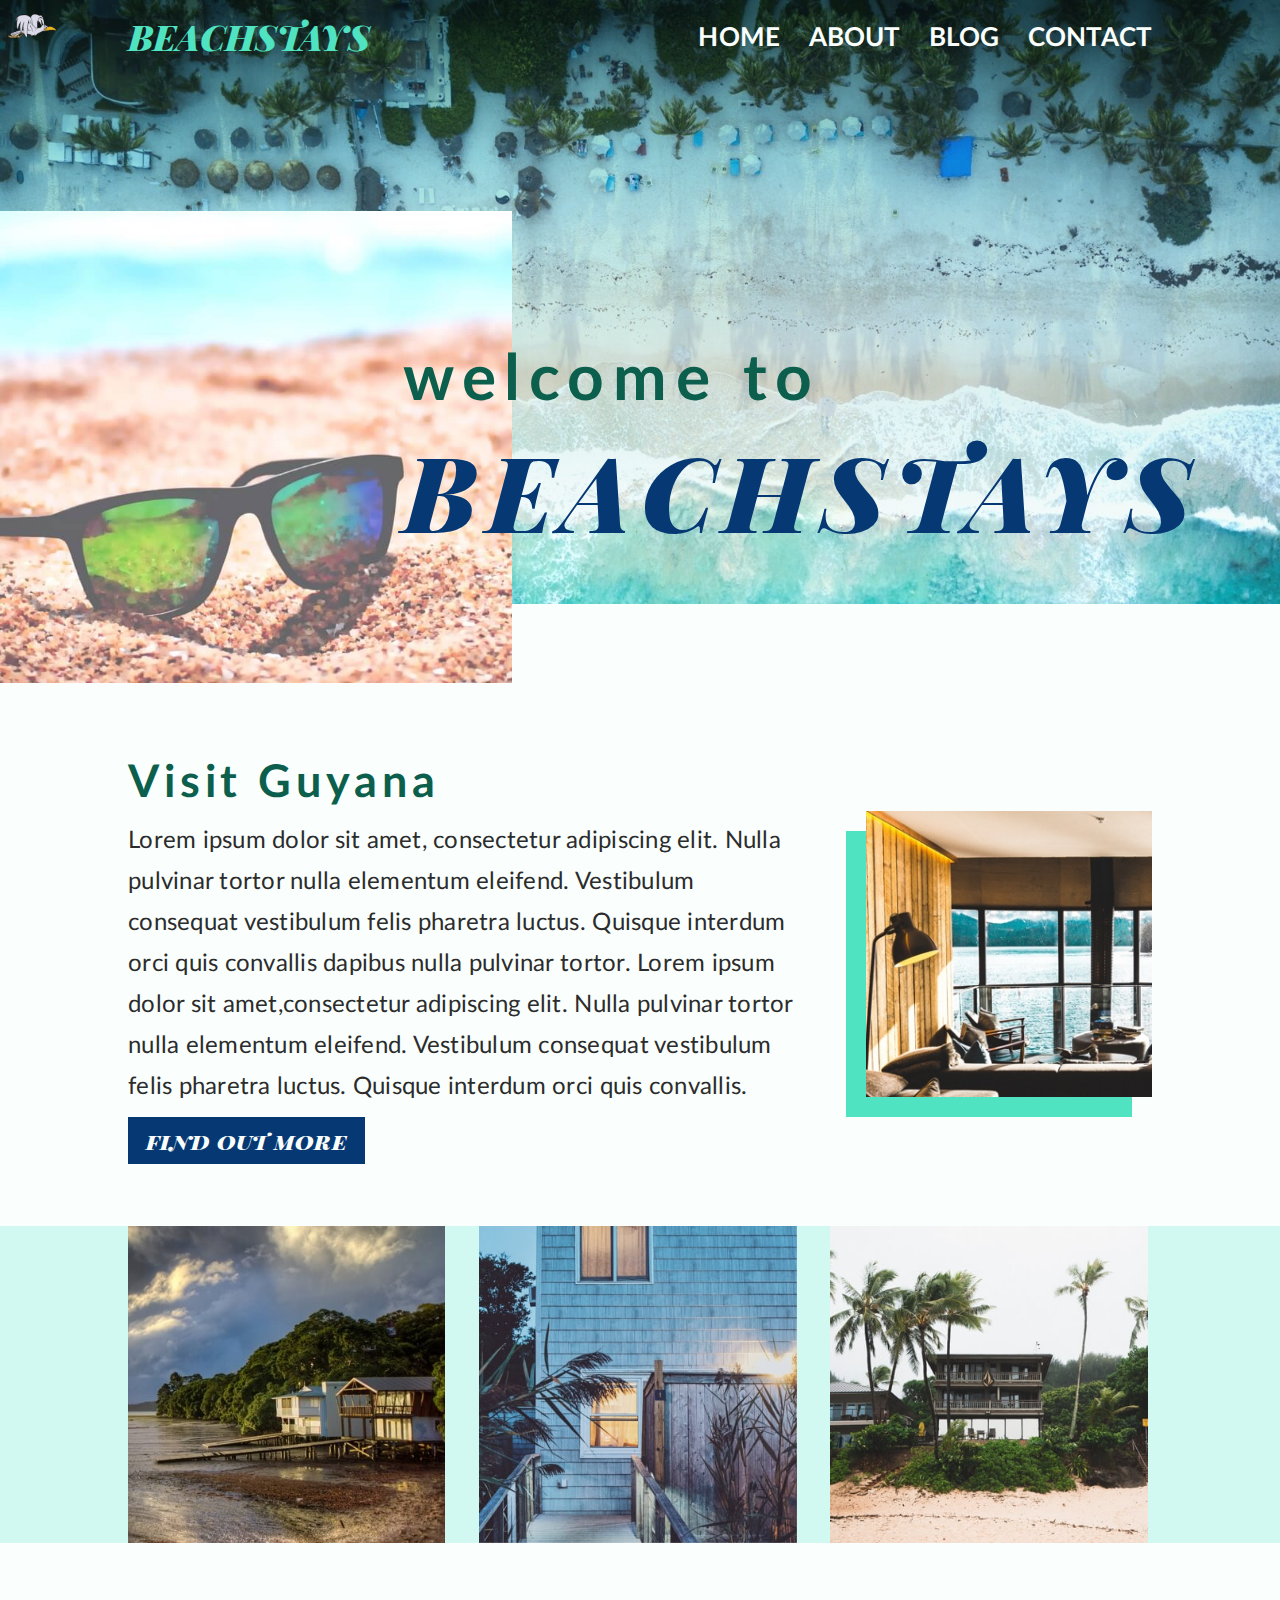
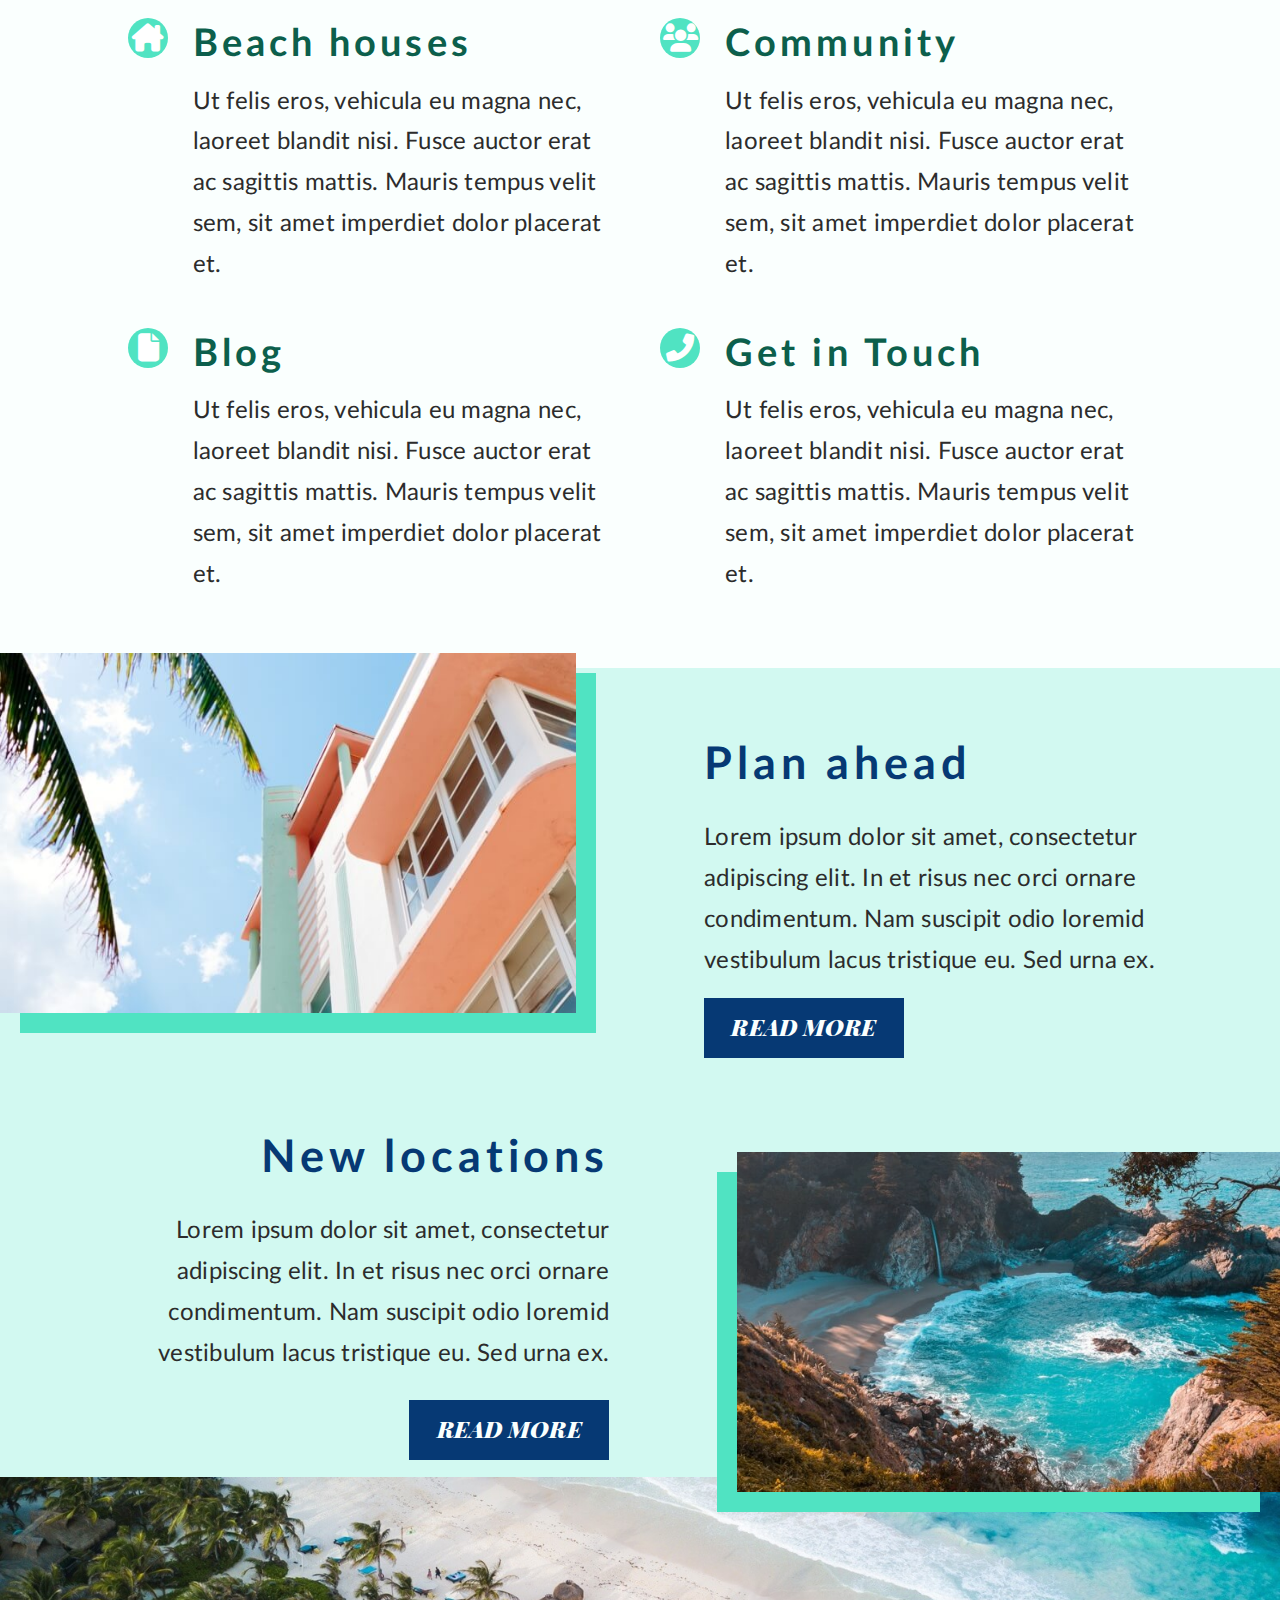
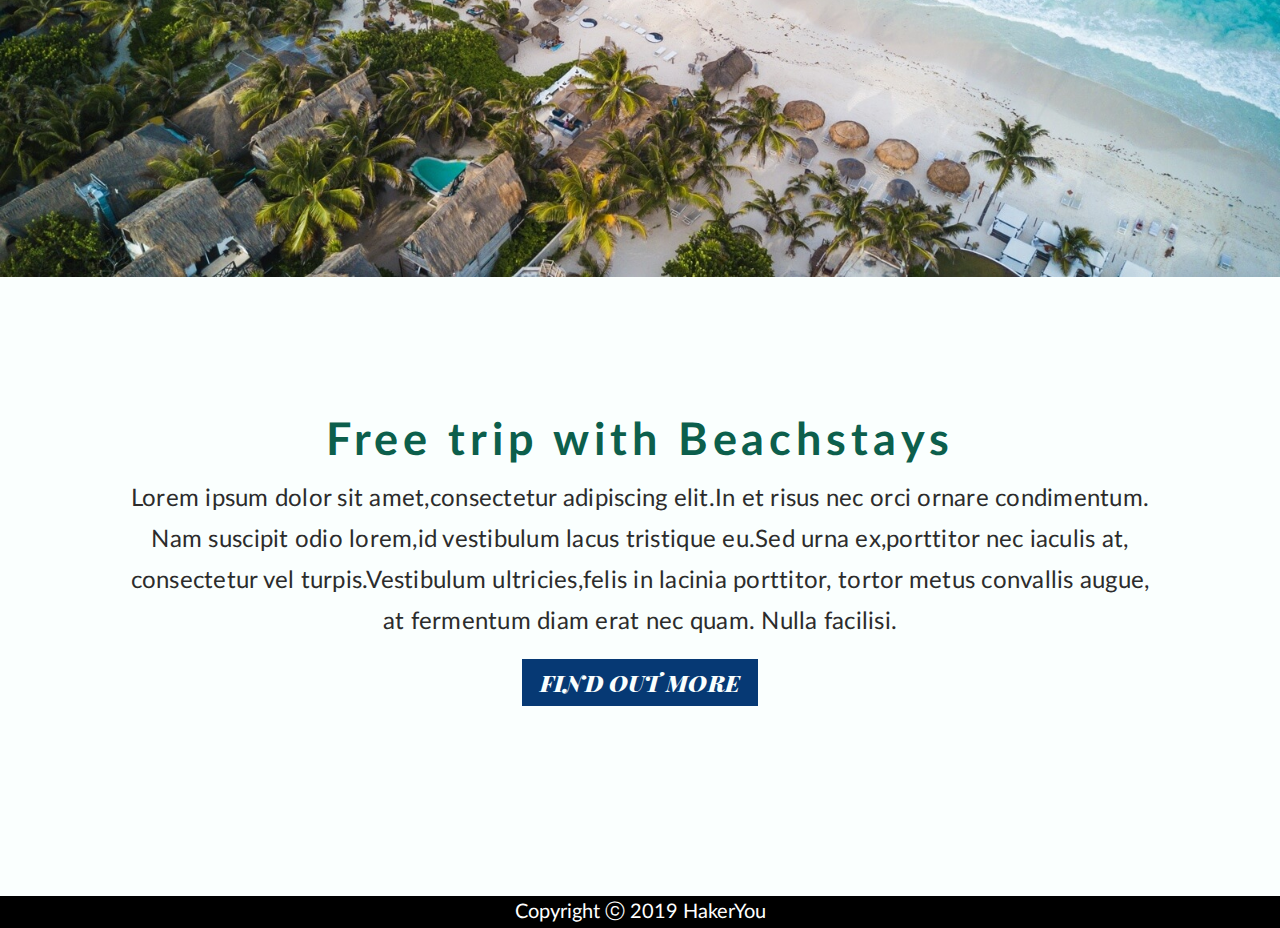
<file: index.html>
<!DOCTYPE html>
<html lang="en">

<head>
    <meta charset="UTF-8">
    <meta http-equiv="X-UA-Compatible" content="IE=edge">
    <meta name="viewport" content="width=device-width, initial-scale=1.0">
    <title>Beach Stays Homepage</title>
    <link rel="stylesheet" href="./styles/styles.css">
    <link rel="stylesheet" href="./fontawesome/css/all.css">
</head>

<body>
    <img src="./beach-final-images/Hi.gif" alt="a seagull" class="mouse-decoration">
    <header class="home-header">
        <div class="wrapper">
            <div class="nav">
                <h1><a href="#">BEACHSTAYS<span class="sr-only">Home Page</span></a></h1>
                <nav class="nav-bar">
                    <ul>
                        <li><a href="./index.html">HOME</a></li>
                        <li><a href="#about">ABOUT</a></li>
                        <li> <a href="./blog.html">BLOG</a></li>
                        <li><a href="./contact.html">CONTACT</a>
                        </li>
                    </ul>
                </nav> <!-- .navbar end -->
            </div> <!-- .nav end -->
        </div>

        <div class="header-img">
            <img src="./beach-final-images/header-box.jpg" alt="a pair of sunglasses on the beach">
        </div>
        <div class="header-content">
            <h2 class="welcome">welcome to</h2>
            <a href="#">
                <h2>BEACHSTAYS</h2>
            </a>
        </div>

    </header>
    <!-------header end -------->

    <!--------small-devices-header start------------------------------>
    <div class="small-devices-header">

        <input type="checkbox" id="toggler">
        <label for="toggler">
            <div class="hamburger-container">
                <span></span>
                <span></span>
            </div>
        </label>

        <div class="nav-items">
            <ul>
                <li>
                    <a href="index.html">HOME</a>
                </li>
                <li>
                    <a href="#about">ABOUT</a>
                </li>
                <li><a href="./blog.html">BLOG</a>
                </li>
                <li><a href="./contact.html">CONTACT</a>
                </li>
            </ul>
            </nav>
        </div>
    </div>
    <!--------small-devices-header end--------------------------------->

    <!--------small-devices-title start------------------------------>
    <div class="small-devices-title">

        <div class="wrapper">
            <div class="logo">
                <h1><a href="#">BEACHSTAYS<span class="sr-only">Home Page</span></a></h1>
            </div>
        </div>

        <div class="small-devices-header-content">
            <h2 class="welcome">welcome to</h2>
            <a href="#">
                <h2>BEACHSTAYS</h2>
            </a>
        </div>

    </div>
    <!--------small-devices-title end------------------------------>


    <main>
        <section class="about-beachstay wrapper" id="about">
            <div class="about-beachstay-content">
                <h3>Visit Guyana</h3>
                <p>Lorem ipsum dolor sit amet, consectetur adipiscing elit. Nulla pulvinar tortor nulla elementum
                    eleifend. Vestibulum consequat vestibulum felis pharetra luctus. Quisque interdum orci quis
                    convallis dapibus nulla pulvinar tortor. Lorem ipsum dolor sit amet,consectetur adipiscing
                    elit. Nulla pulvinar tortor nulla elementum eleifend. Vestibulum consequat vestibulum felis
                    pharetra luctus. Quisque interdum orci quis convallis. </p>
                <div class="button-container">
                    <a href="./blog.html" class="button">find out more</a>
                </div>
            </div>
            <div class="about-beachstay-img">
                <img src="./beach-final-images/small-box.jpg" alt="An oceanview room">
            </div>
        </section><!-- .about-beachstay end -->



        <!-- .small-devices-about-beachstay start -->
        <section class="small-devices-about-beachstay wrapper" id="about">
            <div class="small-devices-about-beachstay-img">
                <img src="./beach-final-images/small-box.jpg" alt="An oceanview room">
            </div>
            <div class="small-devices-about-beachstay-content">
                <h3>Visit Guyana</h3>
                <p>Lorem ipsum dolor sit amet, consectetur adipiscing elit. Nulla pulvinar tortor nulla elementum
                    eleifend. Vestibulum consequat vestibulum felis pharetra luctus. Quisque interdum orci quis
                    convallis dapibus nulla pulvinar tortor. Lorem ipsum dolor sit amet,consectetur adipiscing
                    elit. Nulla pulvinar tortor nulla elementum eleifend. Vestibulum consequat vestibulum felis
                    pharetra luctus. Quisque interdum orci quis convallis. </p>
                <div class="button-container">
                    <a href="./blog.html" class="button">find out more</a>
                </div>
            </div>

        </section>
        <!-- .small-devices-about-beachstay end -->



        <section class="gallery-container">
            <section class="gallery wrapper" id="#gallery">
                <img src="./beach-final-images/gallery-image1.jpg" alt="house by the sea">
                <img src="./beach-final-images/gallery-image2.jpg" alt="vacation homes">
                <img src="./beach-final-images/gallery-image3.jpg" alt="house by the beach with trees">
            </section>
        </section><!-- .gallery end -->

        <section class="bottom-nav">
            <div class="wrapper">
                <div class="bottom-nav-content">
                    <div class="beach-houses-bottom-nav-section">
                        <div class="bottomnav-container">
                            <a href="#gallery" class="icon-container">
                                <i class="fa-solid fa-house-chimney bottom-icons"></i>
                            </a>
                        </div>
                        <div class="bottomnav-text">
                            <a href="#gallery">
                                <h4>Beach houses</h4>
                            </a>
                            <p>Ut felis eros, vehicula eu magna nec, laoreet blandit nisi. Fusce auctor erat ac sagittis
                                mattis. Mauris tempus velit sem, sit amet imperdiet dolor placerat et.</p>
                        </div>
                    </div> <!-- .beach-houses end -->

                    <div class="community-bottom-nav-section">
                        <div class="bottomnav-container">
                            <a href="#" class="icon-container">
                                <i class="fa-solid fa-users bottom-icons"></i>
                            </a>
                        </div>
                        <div class="bottomnav-text">
                            <a href="#">
                                <h4>Community</h4>
                            </a>
                            <p>Ut felis eros, vehicula eu magna nec, laoreet blandit nisi. Fusce auctor erat ac
                                sagittis mattis. Mauris tempus velit
                                sem, sit amet imperdiet dolor placerat et.</p>
                        </div>
                    </div><!-- .community end -->

                    <div class="blog-bottom-nav-section">
                        <div class="bottomnav-container">
                            <a href="./blog.html" class="icon-container">
                                <i class="fa-solid fa-file bottom-icons"></i>
                            </a>
                        </div>
                        <div class="bottomnav-text">
                            <a href="./blog.html">
                                <h4>Blog</h4>
                            </a>
                            <p>Ut felis eros, vehicula eu magna nec, laoreet blandit nisi. Fusce auctor erat ac
                                sagittis mattis. Mauris tempus velit
                                sem, sit amet imperdiet dolor placerat et.</p>
                        </div>
                    </div><!-- .blog end -->

                    <div class="get-in-touch-bottom-nav-section">
                        <div class="bottomnav-container">
                            <a href="./contact.html" class="icon-container">
                                <i class="fa-solid fa-phone-flip bottom-icons"></i>
                            </a>
                        </div>
                        <div class="bottomnav-text">
                            <a href="./contact.html">
                                <h4>Get in Touch</h4>
                            </a>
                            <p>Ut felis eros, vehicula eu magna nec, laoreet blandit nisi. Fusce auctor erat ac
                                sagittis mattis. Mauris tempus velit
                                sem, sit amet imperdiet dolor placerat et.</p>
                        </div>
                    </div><!-- .blog end -->
                </div> <!-- .bottom-nav-conten end -->
            </div>
        </section><!-- .bottom-nav end -->

        <section class="plan">
            <div class="plan-ahead-container">
                <div class="plan-img-left">
                    <img src="./beach-final-images/left-image.jpg" alt="vacation homes under blue sky">
                </div><!-- .plan-img-left end -->
                <div class="plan-ahead">
                    <div class="plan-ahead-content">
                        <h3>Plan ahead</h3>
                        <p>Lorem ipsum dolor sit amet, consectetur adipiscing elit. In et risus nec orci ornare
                            condimentum.
                            Nam suscipit odio loremid vestibulum lacus tristique eu. Sed urna ex.
                        </p>
                    </div>
                    <a href="#" class="button">READ MORE</a>
                </div>
            </div> <!-- .plan-ahead-container end -->

            <!-- .small-devices-new-locations start -->
            <div class="mobile-new-locations-container">
                <div class="small-devices-img-right">
                    <img src="./beach-final-images/right-image.jpg" alt="sea waves rolling among reefs">
                </div> <!-- img-right end -->

                <div class="wrapper">
                    <div class="small-devices-new-locations">
                        <div class="small-devices-new-locations-content">
                            <h3>New locations</h3>
                            <p>Lorem ipsum dolor sit amet, consectetur adipiscing elit. In et risus nec orci ornare
                                condimentum.
                                Nam suscipit odio loremid vestibulum lacus tristique eu. Sed urna ex.
                            </p>
                        </div>
                        <a href="#" class="button">READ MORE</a>
                    </div>
                </div>
            </div>
            </div>


            <!-- .small-devices-new-locations end -->




            <div class="new-locations-container">
                <div class="new-locations">
                    <div class="new-locations-content">
                        <h3>New locations</h3>
                        <p>Lorem ipsum dolor sit amet, consectetur adipiscing elit. In et risus nec orci ornare
                            condimentum.
                            Nam suscipit odio loremid vestibulum lacus tristique eu. Sed urna ex.
                        </p>
                    </div>
                    <a href="#" class="button">READ MORE</a>
                </div>
                <div class="img-right">
                    <img src="./beach-final-images/right-image.jpg" alt="vacation homes under blue sky">
                </div><!-- .plan-img-left end -->
            </div><!-- .new-locations end -->


        </section><!-- .plan end -->
    </main>
    <!-------main end -------->

    <footer>
        <div class="footer-img">
            <img src="./beach-final-images/banner-image.jpg" alt="cotages on the beach by the sea">
        </div>
        <div class="footer-content">

            <h3>Free trip with Beachstays</h3>
            <p>Lorem ipsum dolor sit amet,consectetur adipiscing elit.In et risus nec orci ornare condimentum. Nam
                suscipit odio lorem,id vestibulum lacus tristique eu.Sed urna ex,porttitor nec iaculis at,
                consectetur vel turpis.Vestibulum ultricies,felis in lacinia porttitor, tortor metus convallis
                augue,
                at fermentum diam erat nec quam. Nulla facilisi.
            </p>
            <a href="#" class="button">FIND OUT MORE</a>
        </div>

        <button class="scroll-to-top">
            ↑
        </button>

        <div class="footer-ending">
            Copyright ⓒ 2019 HakerYou
        </div>
    </footer>






    <script src="./scripts/home-page.js"></script>
</body>

</html>
</file>
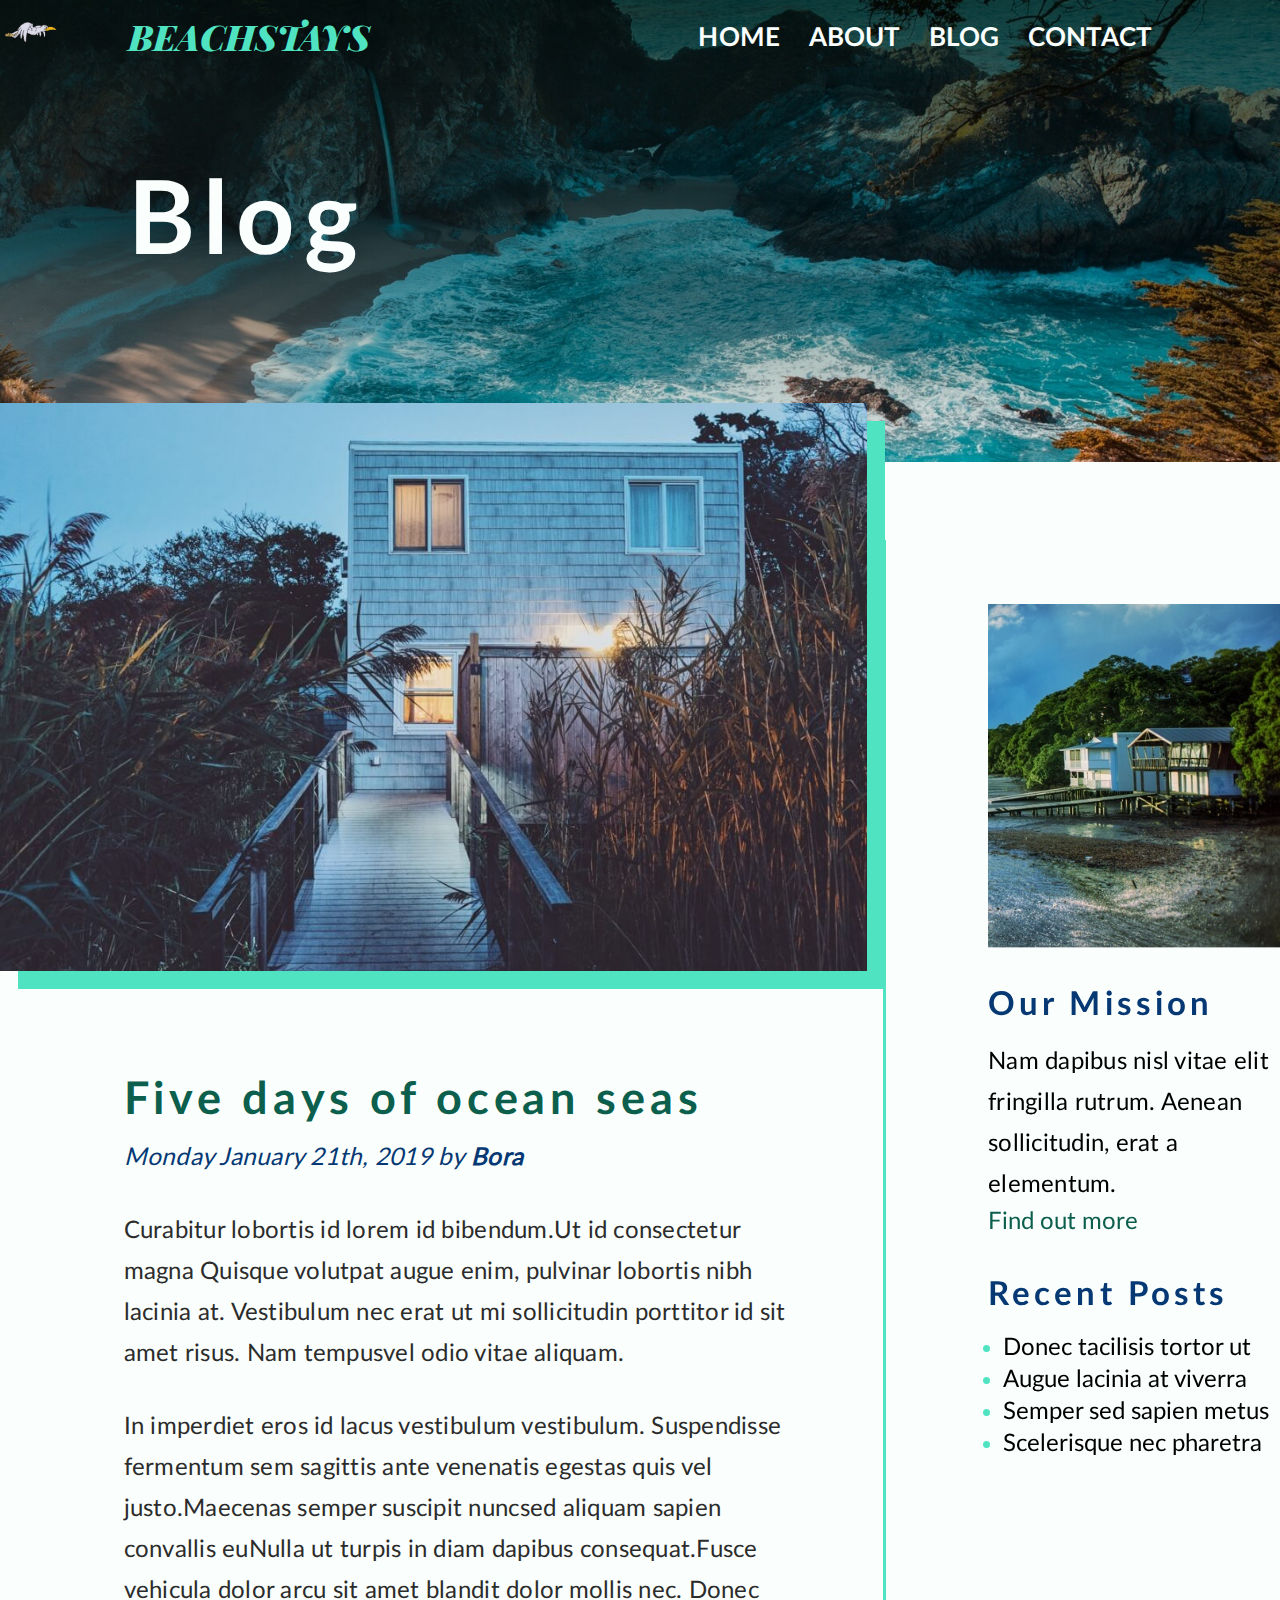
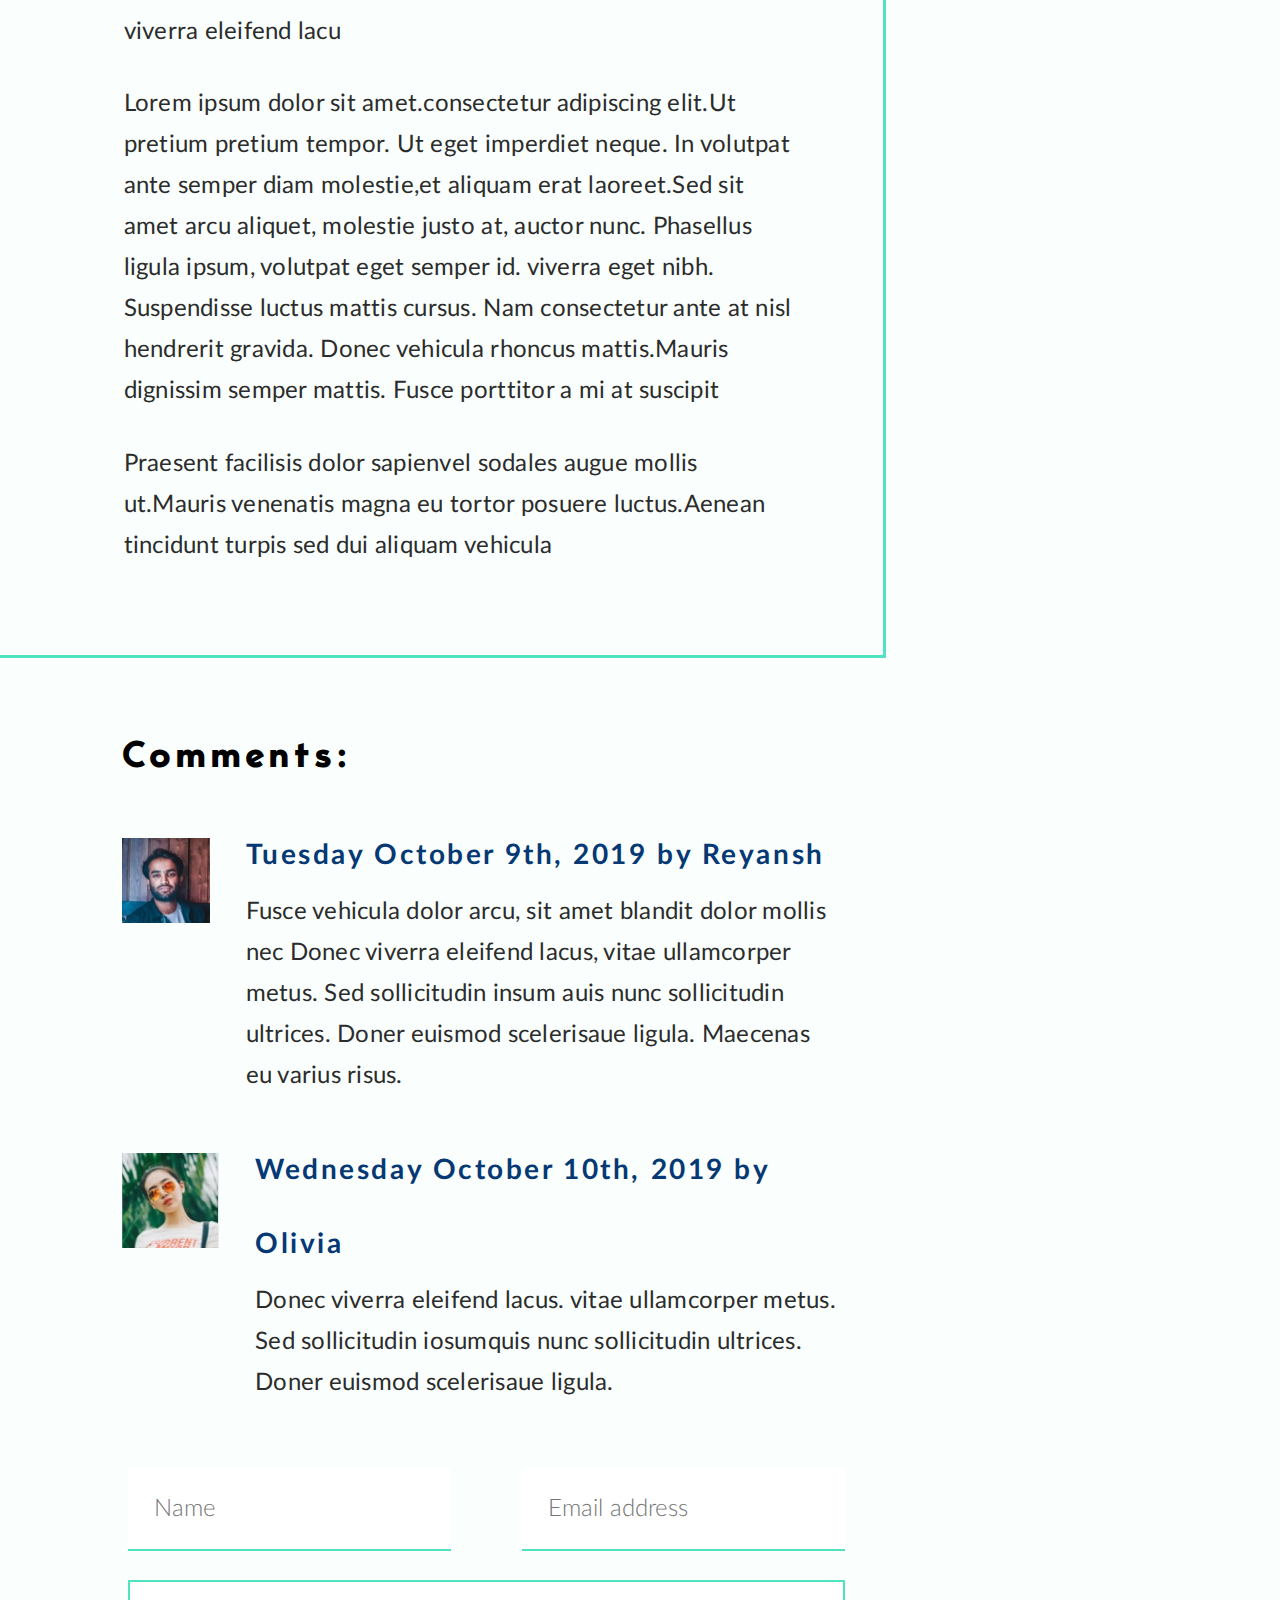
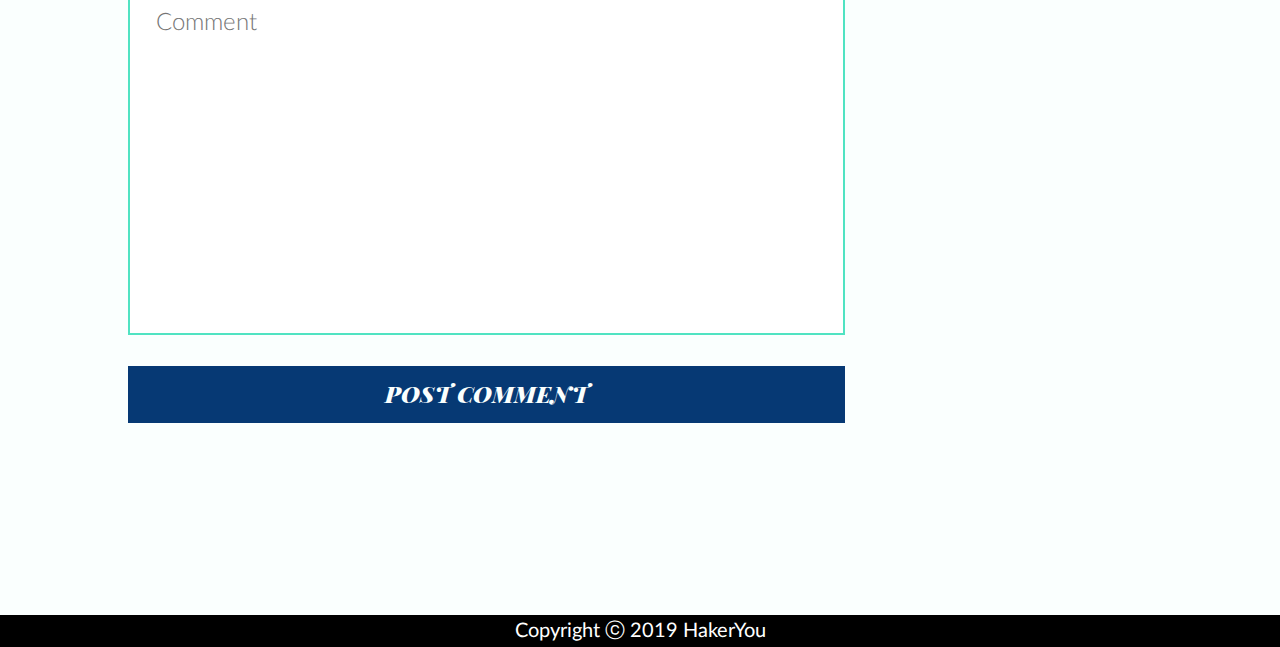
<file: blog.html>
<!DOCTYPE html>
<html lang="en">

<head>
    <meta charset="UTF-8">
    <meta http-equiv="X-UA-Compatible" content="IE=edge">
    <meta name="viewport" content="width=device-width, initial-scale=1.0">
    <title>Blog Page</title>
    <link rel="stylesheet" href="./styles/styles.css">
    <link rel="stylesheet" href="./fontawesome/css/all.css">
</head>

<body>
    <img src="./beach-final-images/Hi.gif" alt="a seagull" class="mouse-decoration">
    <header class="blog-header">
        <div class="wrapper">
            <div class="nav-container">
                <h1><a href="./index.html">BEACHSTAYS<span class="sr-only">Blog Page</span></a></h1>
                <nav class="nav-bar">
                    <ul>
                        <li><a href="./index.html">HOME</a></li>
                        <li><a href="./index.html">ABOUT</a></li>
                        <li> <a href="#">BLOG</a></li>
                        <li><a href="./contact.html">CONTACT</a>
                        </li>
                    </ul>
                </nav> <!-- .nav-bar end -->
            </div>
        </div>
        <div class="title">
            <a href="#">
                <h2>Blog</h2>
            </a>
        </div>

    </header>
    <!-------header end -------->

    <!--------small-devices-header start------------------------------>
    <div class="blog-small-devices-header">

        <input type="checkbox" id="toggler">
        <label for="toggler">
            <div class="hamburger-container">
                <span></span>
                <span></span>
            </div>
        </label>

        <div class="nav-items">
            <ul>
                <li>
                    <a href="./index.html">HOME</a>
                </li>
                <li>
                    <a href="./index.html">ABOUT</a>
                </li>
                <li><a href="#">BLOG</a>
                </li>
                <li><a href="./contact.html">CONTACT</a>
                </li>
            </ul>
            </nav>
        </div>
    </div>
    <!--------small-devices-header end--------------------------------->

    <!--------small-devices-title start------------------------------>
    <div class="blog-small-devices-title">

        <div class="wrapper">
            <div class="logo">
                <h1><a href="./index.html">BEACHSTAYS<span class="sr-only">Home Page</span></a></h1>
            </div>
        </div>

        <div class="blog-small-devices-header-content">

            <a href="#">
                <h2>Blog</h2>
            </a>
        </div>

    </div>
    <!--------small-devices-title end------------------------------>



    <section class="blog-main">
        <div class="blog-main-container">
            <div class="fivedays">
                <div class="fivedays-img-container">
                    <img src="./beach-final-images/post-image.jpg" alt="vacation homes surrounded by plants">
                </div>
                <div class="fivedays-content">
                    <h3>Five days of ocean seas</h3>
                    <p class="date">Monday January 21th, 2019 by <span>Bora</span></p>
                    <div class="article">
                        <p>

                            Curabitur lobortis id lorem id bibendum.Ut id consectetur magna Quisque volutpat augue enim,
                            pulvinar lobortis nibh lacinia at.
                            Vestibulum nec erat ut mi sollicitudin porttitor id sit amet risus. Nam tempusvel odio vitae
                            aliquam.
                        </p>
                        <br>
                        <p>
                            In imperdiet eros id lacus vestibulum vestibulum. Suspendisse
                            fermentum sem sagittis ante venenatis egestas quis vel justo.Maecenas
                            semper suscipit nuncsed aliquam sapien convallis euNulla ut turpis in
                            diam dapibus consequat.Fusce vehicula dolor arcu sit amet blandit dolor mollis nec. Donec
                            viverra
                            eleifend lacu
                        </p>
                        <br>
                        <p>
                            Lorem ipsum dolor sit amet.consectetur adipiscing elit.Ut pretium
                            pretium tempor. Ut eget imperdiet neque. In volutpat ante semper diam molestie,et aliquam
                            erat
                            laoreet.Sed sit amet arcu aliquet, molestie justo at, auctor nunc. Phasellus ligula ipsum,
                            volutpat
                            eget semper id.
                            viverra eget nibh. Suspendisse luctus mattis cursus. Nam consectetur
                            ante at nisl hendrerit gravida. Donec vehicula rhoncus mattis.Mauris dignissim semper
                            mattis.
                            Fusce
                            porttitor a mi at suscipit
                        </p>
                        <br>
                        <p>
                            Praesent facilisis dolor sapienvel sodales augue mollis ut.Mauris
                            venenatis magna eu tortor posuere luctus.Aenean tincidunt turpis sed
                            dui aliquam vehicula
                        </p>
                    </div>
                </div> <!-- .fivedays-content end -->
            </div> <!-- .fivedays end -->

            <div class="sidebar">
                <div class="img-container">
                    <img src="./beach-final-images/sidebar-image.jpg" alt="houses ny the sea">
                </div>
                <div class="mission-container">
                    <div class="mission">
                        <h4>Our Mission</h4>
                        <p>Nam dapibus nisl vitae elit fringilla rutrum. Aenean sollicitudin, erat a elementum.</p>
                        <a href="#" class="blog-button">Find out more</a>
                    </div> <!-- .mission end -->
                    <div class="posts">
                        <h4>Recent Posts</h4>
                        <ul>
                            <li> <a href="#">Donec tacilisis tortor ut</a></li>
                            <li><a href="#">Augue lacinia at viverra</a></li>
                            <li><a href="#">Semper sed sapien metus</a></li>
                            <li><a href="#">Scelerisque nec pharetra</a></li>
                        </ul>
                    </div> <!-- .posts end -->
                </div>
            </div>
        </div>


        <section class="comments">
            <div class="wrapper">
                <h3>Comments:</h3>
                <div class="comments-one">
                    <div class="comments-one-img">
                        <img src="./beach-final-images/comment-image.jpg " alt="customer's profile picture">
                    </div>
                    <div class="comments-one-content">
                        <h4>Tuesday October 9th, 2019 by Reyansh</h4>
                        <p>Fusce vehicula dolor arcu, sit amet blandit dolor mollis nec
                            Donec viverra eleifend lacus, vitae ullamcorper metus. Sed
                            sollicitudin insum auis nunc sollicitudin ultrices. Doner
                            euismod scelerisaue ligula. Maecenas eu varius risus.</p>
                    </div> <!-- .comments-one end -->
                </div>
                <div class="comments-two">
                    <div class="comments-two-img">
                        <img src="./beach-final-images/comment-image2.jpg" alt="customer's profile picture">
                    </div>
                    <div class="comments-two-content">
                        <h4>Wednesday October 10th, 2019 by Olivia</h4>
                        <p>Donec viverra eleifend lacus. vitae ullamcorper metus. Sed
                            sollicitudin iosumquis nunc sollicitudin ultrices. Doner
                            euismod scelerisaue ligula.</p>
                    </div>
                </div> <!-- .comments-two end -->
            </div>
        </section> <!-- .comments end -->
    </section> <!-- .main end -->




    <section class="submit blog-submit">
        <div class="wrapper">
            <form action="#">
                <div class="form-container">
                    <div class="personal-details">
                        <label for="name" class="sr-only">Name</label>
                        <input type="text" id="name" placeholder="Name">

                        <label for="email-address" class="sr-only">Email Address</label>
                        <input type="email" id="email-address" placeholder="Email address">
                    </div> <!-- .personal-details end -->
                    <textarea name="user-comment" id="user-commentary" rows="10" placeholder="Comment"></textarea>
                    <button type="submit" class="button" id="user-submit">POST COMMENT</button>
                </div>
            </form>
        </div>
        </div>
    </section>


    <footer>

        <button class="scroll-to-top">
            ↑
        </button>

        <div class="footer-ending">
            Copyright ⓒ 2019 HakerYou
        </div>


    </footer>


    <script src="./scripts/app.js"></script>
</body>

</html>
</file>
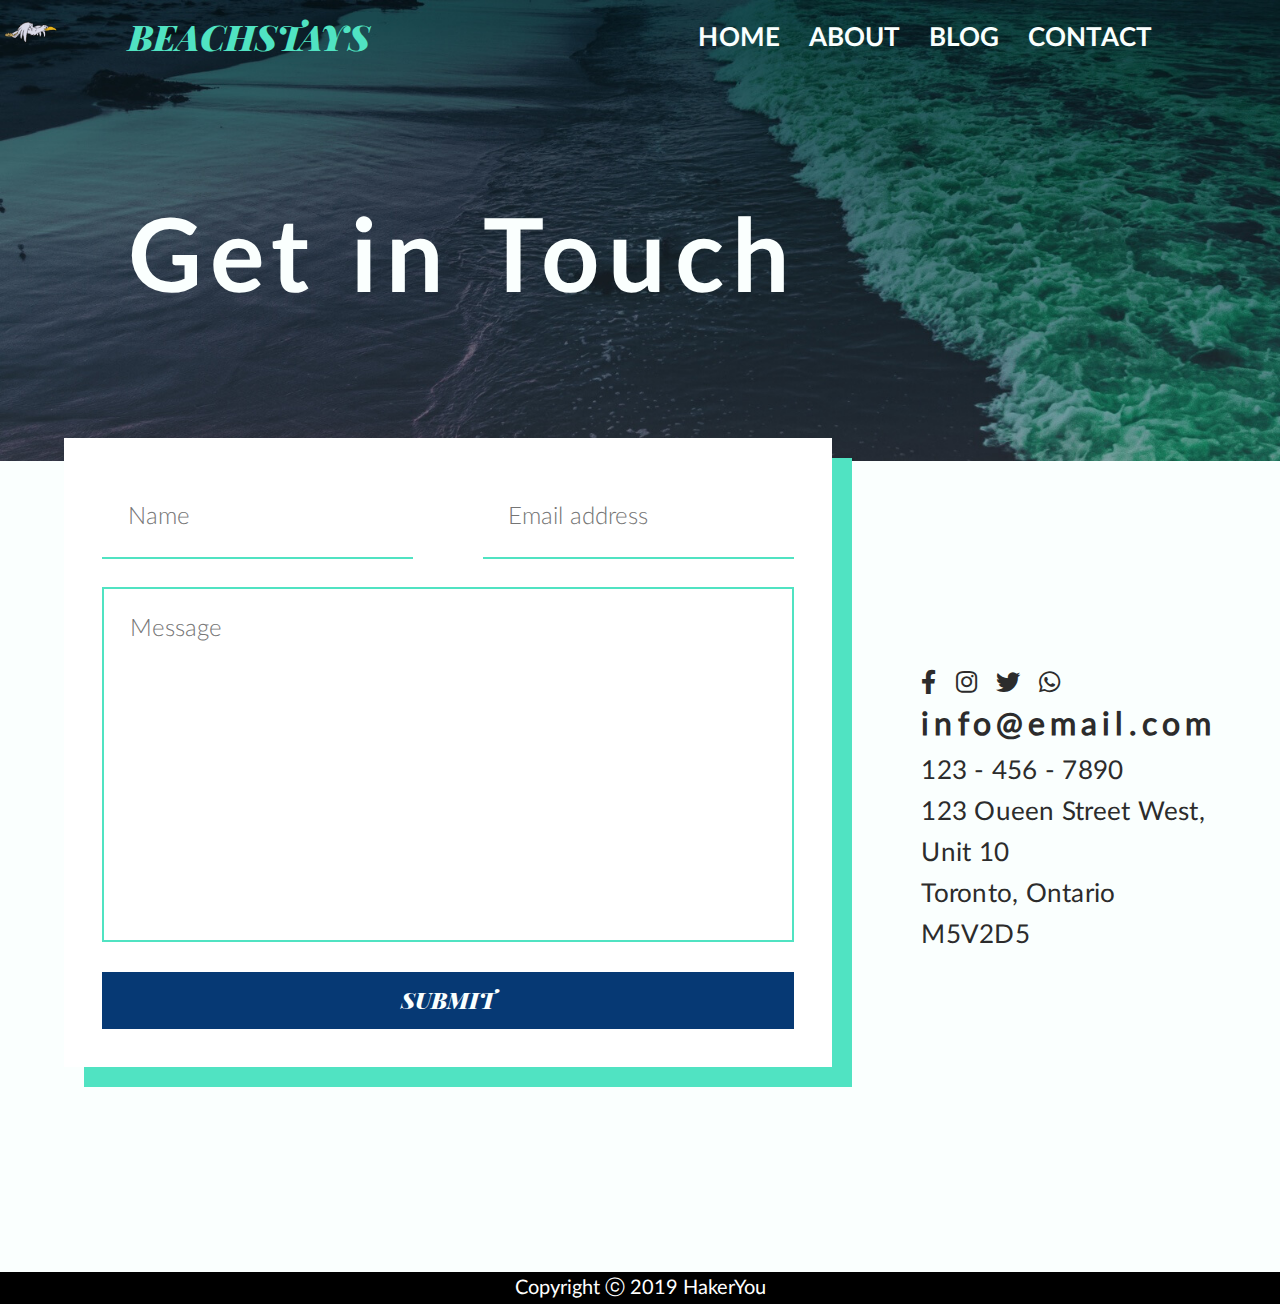
<file: contact.html>
<!DOCTYPE html>
<html lang="en">

<head>
    <meta charset="UTF-8">
    <meta http-equiv="X-UA-Compatible" content="IE=edge">
    <meta name="viewport" content="width=device-width, initial-scale=1.0">
    <title>Contact Page</title>
    <link rel="stylesheet" href="./styles/styles.css">
    <link rel="stylesheet" href="./fontawesome/css/all.css">

</head>

<body>
    <img src="./beach-final-images/Hi.gif" alt="a seagull" class="mouse-decoration">
    <header class="contact-header">
        <div class="wrapper">
            <div class="nav-container">
                <h1><a href="./index.html">BEACHSTAYS<span class="sr-only">Contact Page</span></a></h1>
                <nav class="nav-bar">
                    <ul>
                        <li><a href="./index.html">HOME</a></li>
                        <li><a href="./index.html">ABOUT</a></li>
                        <li> <a href="./blog.html">BLOG</a></li>
                        <li><a href="#">CONTACT</a>
                        </li>
                    </ul>
                </nav>
            </div><!-- .nav-bar end -->
        </div>
        <div class="title">
            <a href="#">
                <h2>Get in Touch</h2>
            </a>
        </div>
    </header>
    <!-------header end -------->

    <div class="contact-small-devices-header">

        <input type="checkbox" id="toggler">
        <label for="toggler">
            <div class="hamburger-container">
                <span></span>
                <span></span>
            </div>
        </label>

        <div class="nav-items">
            <ul>
                <li>
                    <a href="./index.html">HOME</a>
                </li>
                <li>
                    <a href="./index.html">ABOUT</a>
                </li>
                <li><a href="./blog.html">BLOG</a>
                </li>
                <li><a href="./contact.html">CONTACT</a>
                </li>
            </ul>
            </nav>
        </div>
    </div>
    <!--------small-devices-header end--------------------------------->

    <!--------small-devices-title start------------------------------>
    <div class="contact-small-devices-title">

        <div class="wrapper">
            <div class="logo">
                <h1><a href="./index.html">BEACHSTAYS<span class="sr-only">Home Page</span></a></h1>
            </div>
        </div>

        <div class="contact-small-devices-header-content">

            <a href="#">
                <h2>Get in Touch</h2>
            </a>
        </div>

    </div>
    <!--------small-devices-title end------------------------------>






    <section class="submit contact-submit">

        <div class="contact-submit-container">
            <form action="#">
                <div class="form-container">

                    <div class="personal-details">
                        <label for="name" class="sr-only">Name</label>
                        <input type="text" id="name" placeholder="Name">

                        <label for="email-address" class="sr-only">Email Address</label>
                        <input type="email" id="email-address" placeholder="Email address">
                    </div>
                    <textarea name="user-comment" id="user-commentary" rows="10" placeholder="Message"></textarea>
                    <button type="submit" class="button" id="user-submit">SUBMIT</button>
                </div>
            </form>
            <!----form end ----->

            <div class="contact-info">
                <ul>
                    <li><a href="#"><i class="fa-brands fa-facebook-f"></i></a></li>
                    <li> <a href="#"><i class="fa-brands fa-instagram"></i></a></li>
                    <li> <a href="#"><i class="fa-brands fa-twitter"></i></a></li>
                    <li> <a href="#"><i class="fa-brands fa-whatsapp"></i></a>
                    </li>
                </ul>
                <p class="email">info@email.com</p>
                <span>
                    <p>123 - 456 - 7890</p>
                    <p>123 Oueen Street West,
                    <p>Unit 10</p>
                    <p>Toronto, Ontario </p>
                    <p> M5V2D5</p>
                </span>
            </div>
        </div>
        <!---contact-submit-container end --->
        </div>
    </section>

    <footer>

        <button class="scroll-to-top">
            ↑
        </button>
        <div class="footer-ending">
            Copyright ⓒ 2019 HakerYou
        </div>


    </footer>

    <script src="./scripts/app.js"></script>
</body>

</html>
</file>
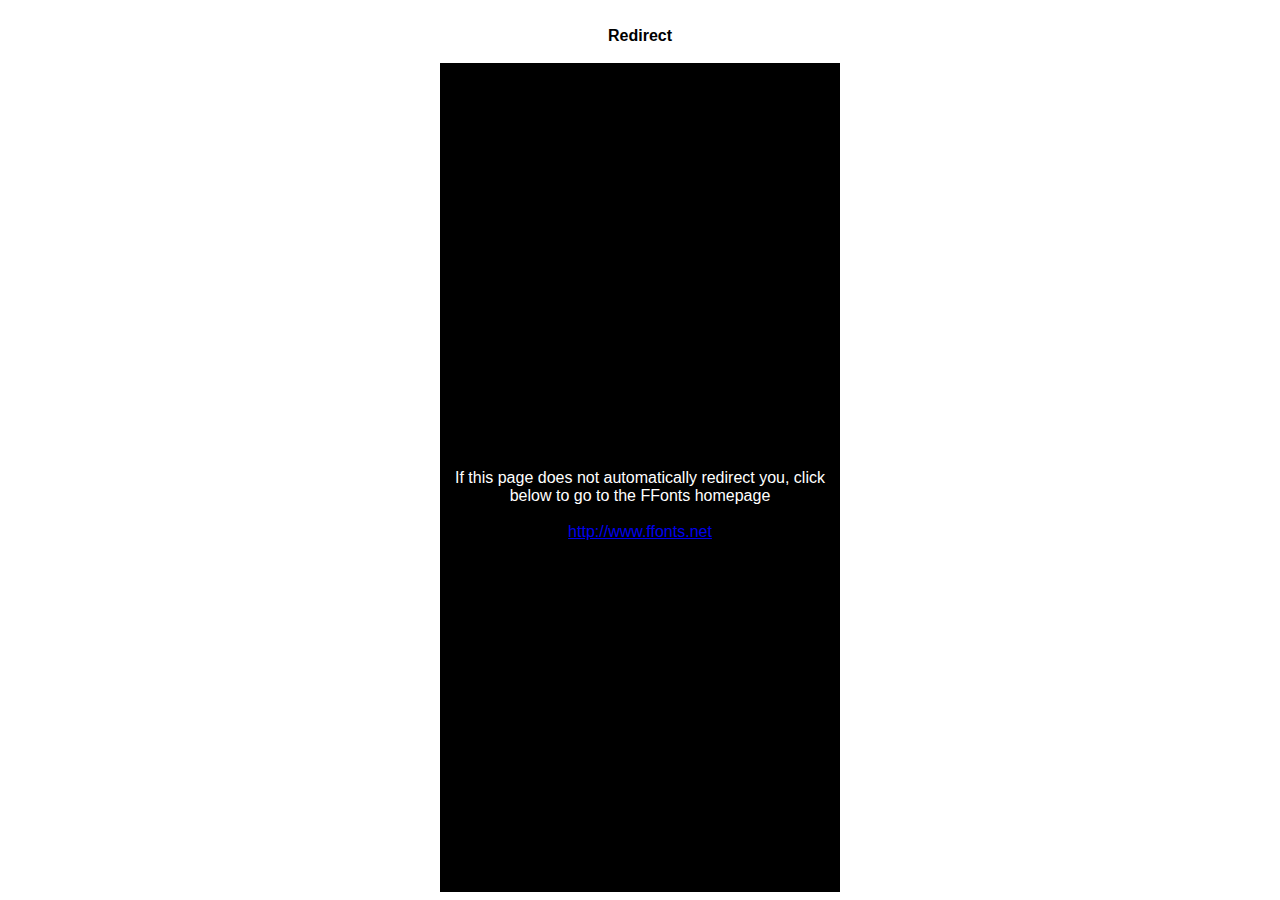
<file: fonts/Lato/ffonts.net.htm>
<HTML>
<HEAD>
<TITLE>FFonts - Redirect</TITLE>
<meta http-equiv="refresh" content="1;url=http://www.ffonts.net">
<script language="javascript">
<!-- 
//location.replace("http://www.ffonts.net");
-->
</script>
</HEAD>

<BODY >
<CENTER>
<TABLE WIDTH="400" HEIGHT="100%" BORDER="0" CELLPADDING="0" CELLSPACING="0">
<TR><TD WIDTH="100%" HEIGHT="20" ALIGN="CENTER" VALIGN="LEFT" BGCOLOR="#FFFFFF"><FONT FACE="Arial, Sans Serif, Verdana" SIZE=3 COLOR="#000000"><B>Redirect</B></FONT></TD></TR>
<TR><TD WIDTH="100%" HEIGHT="300" ALIGN="CENTER" VALIGN="LEFT" BGCOLOR="#000000"><BR><BR><BR>
<FONT FACE="Arial, Sans Serif, Verdana" SIZE=3 COLOR="#FFFFFF">If this page does not automatically redirect you, click below to go to the FFonts homepage</FONT>
<BR><BR>
<FONT FACE="Arial, Sans Serif, Verdana" SIZE=3 COLOR="#FFFFFF"><A HREF="http://www.ffonts.net" TARGET="_top">http://www.ffonts.net</A>
</TD></TR>
</TD></TR>
</TABLE>
</CENTER>
</BODY>
</HTML>
</file>
<file: styles/styles.css>
html {
  line-height: 1.15;
  -ms-text-size-adjust: 100%;
  -webkit-text-size-adjust: 100%;
}

body {
  margin: 0;
}

article, aside, footer, header, nav, section {
  display: block;
}

h1 {
  font-size: 2em;
  margin: 0.67em 0;
}

figcaption, figure, main {
  display: block;
}

figure {
  margin: 1em 40px;
}

hr {
  -webkit-box-sizing: content-box;
          box-sizing: content-box;
  height: 0;
  overflow: visible;
}

pre {
  font-family: monospace, monospace;
  font-size: 1em;
}

a {
  background-color: transparent;
  -webkit-text-decoration-skip: objects;
}

abbr[title] {
  border-bottom: none;
  text-decoration: underline;
  -webkit-text-decoration: underline dotted;
          text-decoration: underline dotted;
}

b, strong {
  font-weight: inherit;
}

b, strong {
  font-weight: bolder;
}

a {
  text-decoration: none;
}

code, kbd, samp {
  font-family: monospace, monospace;
  font-size: 1em;
}

dfn {
  font-style: italic;
}

mark {
  background-color: #ff0;
  color: #000;
}

small {
  font-size: 80%;
}

sub, sup {
  font-size: 75%;
  line-height: 0;
  position: relative;
  vertical-align: baseline;
}

sub {
  bottom: -0.25em;
}

sup {
  top: -0.5em;
}

audio, video {
  display: inline-block;
}

audio:not([controls]) {
  display: none;
  height: 0;
}

img {
  border-style: none;
  max-width: 100%;
  height: auto;
  display: block;
}

ul {
  padding: 0;
  margin: 0;
}

svg:not(:root) {
  overflow: hidden;
}

button, input, optgroup, select, textarea {
  font-family: "Lato-light";
  font-size: 100%;
  margin: 0;
}

button, input {
  overflow: visible;
  border: 0;
  outline: none;
}

button {
  cursor: pointer;
}

button, select {
  text-transform: none;
}

button, html [type=button], [type=reset], [type=submit] {
  -webkit-appearance: button;
}

button::-moz-focus-inner, [type=button]::-moz-focus-inner, [type=reset]::-moz-focus-inner, [type=submit]::-moz-focus-inner {
  border-style: none;
  padding: 0;
}

button:-moz-focusring, [type=button]:-moz-focusring, [type=reset]:-moz-focusring, [type=submit]:-moz-focusring {
  outline: 1px dotted ButtonText;
}

fieldset {
  padding: 0.35em 0.75em 0.625em;
}

legend {
  -webkit-box-sizing: border-box;
          box-sizing: border-box;
  color: inherit;
  display: table;
  max-width: 100%;
  padding: 0;
  white-space: normal;
}

progress {
  display: inline-block;
  vertical-align: baseline;
}

textarea {
  overflow: auto;
}

[type=checkbox], [type=radio] {
  -webkit-box-sizing: border-box;
          box-sizing: border-box;
  padding: 0;
}

[type=number]::-webkit-inner-spin-button, [type=number]::-webkit-outer-spin-button {
  height: auto;
}

[type=search] {
  -webkit-appearance: textfield;
  outline-offset: -2px;
}

[type=search]::-webkit-search-cancel-button, [type=search]::-webkit-search-decoration {
  -webkit-appearance: none;
}

::-webkit-file-upload-button {
  -webkit-appearance: button;
  font: inherit;
}

details, menu {
  display: block;
}

summary {
  display: list-item;
}

canvas {
  display: inline-block;
}

template {
  display: none;
}

[hidden] {
  display: none;
}

* {
  -webkit-box-sizing: border-box;
  box-sizing: border-box;
}

.sr-only {
  position: absolute;
  width: 1px;
  height: 1px;
  margin: -1px;
  border: 0;
  padding: 0;
  white-space: nowrap;
  -webkit-clip-path: inset(100%);
          clip-path: inset(100%);
  clip: rect(0 0 0 0);
  overflow: hidden;
}

.clearfix:after {
  visibility: hidden;
  display: block;
  font-size: 0;
  content: "";
  clear: both;
  height: 0;
}

@font-face {
  font-family: "PlayfairDisplaySC";
  src: url(../fonts/Playfair_Display_SC/PlayfairDisplaySC-BlackItalic.ttf);
  font-weight: bold;
}
@font-face {
  font-family: "Lato";
  src: url(../fonts/Lato2OFLWeb/Lato/fonts/Lato-Bold.woff2), url(../fonts/Lato2OFLWeb/Lato/fonts/Lato-Bold.woff);
  font-weight: bold;
}
@font-face {
  font-family: "Latoo";
  src: url(../fonts/Lato2OFLWeb/Lato/fonts/Lato-Regular.ttf), url(../fonts/Lato2OFLWeb/Lato/fonts/Lato-Regular.woff), url(../fonts/Lato2OFLWeb/Lato/fonts/Lato-Regular.woff2);
  font-weight: normal;
}
@font-face {
  font-family: "Lato-light";
  src: url(../fonts/Lato2OFLWeb/Lato/fonts/Lato-Light.woff), url(../fonts/Lato2OFLWeb/Lato/fonts/Lato-Light.woff2);
  font-weight: light;
}
@font-face {
  font-family: "Bergen";
  src: url(../fonts/bergen-sans-bold.woff/bergen-sans-bold.woff.ttf);
  font-weight: bold;
}
html {
  font-size: 62.5%;
}

body {
  font-family: "Latoo";
  font-size: 1.9rem;
  color: #50E3C2;
  line-height: 32px;
}

h1 {
  font-family: "PlayfairDisplaySC";
  font-weight: bold;
  color: #50E3C2;
  margin: 0;
  font-style: italic;
}

h1 {
  font-size: 2.8rem;
}

h2 {
  font-family: "Lato";
  font-size: 6.2rem;
  font-weight: bold;
  line-height: 5.8rem;
  letter-spacing: 0.67rem;
  margin: 0;
}

h3 {
  font-family: "Lato";
  font-size: 3.5rem;
  line-height: 5.8rem;
  letter-spacing: 0.38rem;
  color: #0C5F4C;
  margin: 0;
}

h4 {
  font-family: "Lato";
  font-size: 3rem;
  line-height: 5.8rem;
  letter-spacing: 0.32rem;
  color: #0C5F4C;
  margin: 0;
}

.button {
  font-family: "PlayfairDisplaySC";
  font-size: 1.8rem;
  line-height: 3.2rem;
  letter-spacing: 0.01rem;
  font-style: italic;
}

nav {
  font-family: "Lato";
  font-size: 2rem;
  line-height: 2.9rem;
  letter-spacing: 0.01rem;
}

p {
  line-height: 3.2rem;
  letter-spacing: 0.02rem;
  color: #2C2C2C;
  margin: 0;
  font-size: 1.9rem;
}

a {
  text-decoration: none;
  color: inherit;
  cursor: pointer;
  -webkit-transition: 0.3s;
  transition: 0.3s;
}

body {
  background-color: #FAFFFE;
}

.wrapper {
  max-width: 1260px;
  width: 80%;
  margin: 0 auto;
}

.button {
  color: #FAFFFE;
  background-color: #063974;
  padding: 8px 18px;
  text-align: center;
  -webkit-transition: 0.3s;
  transition: 0.3s;
}
.button:hover {
  background-color: #FAFFFE;
  color: #063974;
  border: 2px solid #063974;
}
.button:focus {
  background-color: #FAFFFE;
  color: #063974;
  border: 2px solid #063974;
}

footer .footer-ending {
  background-color: black;
  color: white;
  max-width: 100vw;
  font-size: 1.6rem;
  text-align: center;
}

header {
  background: url(../beach-final-images/home-image-1.jpg) no-repeat top center/100vw;
}
header .nav {
  display: -webkit-box;
  display: -ms-flexbox;
  display: flex;
  -webkit-box-pack: justify;
      -ms-flex-pack: justify;
          justify-content: space-between;
  padding-top: 2%;
}
header .nav-bar {
  color: #FAFFFE;
  max-width: 40%;
  width: 40%;
  display: -webkit-box;
  display: -ms-flexbox;
  display: flex;
  -webkit-box-pack: end;
      -ms-flex-pack: end;
          justify-content: end;
}
header .nav-bar ul {
  display: -webkit-box;
  display: -ms-flexbox;
  display: flex;
  -webkit-box-pack: end;
      -ms-flex-pack: end;
          justify-content: end;
  list-style: none;
  -webkit-box-align: center;
      -ms-flex-align: center;
          align-items: center;
  max-width: 70%;
  width: 100%;
}
header .nav-bar ul li:nth-child(-n+3) {
  padding-right: 10%;
}
header .nav-bar ul li:focus, header .nav-bar ul li:hover {
  color: #50E3C2;
}
header .header-content {
  position: absolute;
  top: 38%;
  left: 31.5%;
  display: -webkit-box;
  display: -ms-flexbox;
  display: flex;
  -webkit-box-orient: vertical;
  -webkit-box-direction: normal;
      -ms-flex-direction: column;
          flex-direction: column;
}
header .header-content .welcome {
  font: bold 5rem "Lato";
  color: #0C5F4C;
}
header .header-content a h2 {
  font: 8.2rem "PlayfairDisplaySC";
  color: #063974;
}
header .header-img {
  position: relative;
  margin-top: 12%;
  width: 40%;
}
header .header-img img {
  max-width: 100%;
}

/* ------small-devices-header start------ */
.small-devices-header {
  display: block;
  padding: 0 18px;
  height: 40px;
}
.small-devices-header #toggler {
  display: none;
  height: 50px;
  width: 50px;
}
.small-devices-header #toggler:checked + label .hamburger-container span {
  position: fixed;
}
.small-devices-header #toggler:checked + label .hamburger-container span:nth-child(1) {
  -webkit-transform: rotate(45deg);
          transform: rotate(45deg);
  top: 50px;
  -webkit-transition: top 0.2s ease-in-out, -webkit-transform 0.2s ease-in-out 0.2s;
  transition: top 0.2s ease-in-out, -webkit-transform 0.2s ease-in-out 0.2s;
  transition: top 0.2s ease-in-out, transform 0.2s ease-in-out 0.2s;
  transition: top 0.2s ease-in-out, transform 0.2s ease-in-out 0.2s, -webkit-transform 0.2s ease-in-out 0.2s;
}
.small-devices-header #toggler:checked + label .hamburger-container span:nth-child(2) {
  -webkit-transform: rotate(-45deg);
          transform: rotate(-45deg);
  top: 44px;
  -webkit-transition: top 0.2s ease-in-out, -webkit-transform 0.2s ease-in-out 0.2s;
  transition: top 0.2s ease-in-out, -webkit-transform 0.2s ease-in-out 0.2s;
  transition: top 0.2s ease-in-out, transform 0.2s ease-in-out 0.2s;
  transition: top 0.2s ease-in-out, transform 0.2s ease-in-out 0.2s, -webkit-transform 0.2s ease-in-out 0.2s;
}
.small-devices-header #toggler:checked ~ .nav-items {
  -webkit-transform: scaleY(1);
          transform: scaleY(1);
  background-color: #50E3C2;
  opacity: 1;
  margin-top: -10%;
  position: fixed;
}
.small-devices-header .hamburger-container {
  display: block;
  width: 50px;
  height: 60px;
  position: relative;
  top: 22px;
  left: 85%;
}
.small-devices-header .hamburger-container span {
  display: block;
  height: 4px;
  width: 40px;
  background-color: white;
  position: relative;
  -webkit-transition: top 0.2s ease-in-out 0.2s, -webkit-transform 0.2s ease-in-out;
  transition: top 0.2s ease-in-out 0.2s, -webkit-transform 0.2s ease-in-out;
  transition: transform 0.2s ease-in-out, top 0.2s ease-in-out 0.2s;
  transition: transform 0.2s ease-in-out, top 0.2s ease-in-out 0.2s, -webkit-transform 0.2s ease-in-out;
  top: 7px;
  z-index: 999;
}
.small-devices-header .hamburger-container span:nth-child(2) {
  margin-top: 7px;
}
.small-devices-header .nav-items {
  height: 105vh;
  width: 100%;
  position: absolute;
  top: 44px;
  left: 0;
  -webkit-transform: scaleY(0);
          transform: scaleY(0);
  -webkit-transition: opacity 0.2s ease-in-out 0.1s, -webkit-transform 0.1s ease-in-out 0.1s;
  transition: opacity 0.2s ease-in-out 0.1s, -webkit-transform 0.1s ease-in-out 0.1s;
  transition: transform 0.1s ease-in-out 0.1s, opacity 0.2s ease-in-out 0.1s;
  transition: transform 0.1s ease-in-out 0.1s, opacity 0.2s ease-in-out 0.1s, -webkit-transform 0.1s ease-in-out 0.1s;
  -webkit-transform-origin: 50% 0;
          transform-origin: 50% 0;
  opacity: 0;
  display: -webkit-box;
  display: -ms-flexbox;
  display: flex;
  -webkit-box-pack: center;
      -ms-flex-pack: center;
          justify-content: center;
  z-index: 900;
}
.small-devices-header .nav-items ul {
  display: -webkit-box;
  display: -ms-flexbox;
  display: flex;
  -webkit-box-orient: vertical;
  -webkit-box-direction: normal;
      -ms-flex-direction: column;
          flex-direction: column;
  -webkit-box-pack: center;
      -ms-flex-pack: center;
          justify-content: center;
  -webkit-box-align: center;
      -ms-flex-align: center;
          align-items: center;
  list-style: none;
}
.small-devices-header .nav-items ul li {
  padding: 18% 0;
  font-family: "Lato";
}
.small-devices-header .nav-items ul li a {
  color: #FAFFFE;
  font-size: 40px;
}
.small-devices-header .nav-items ul li a:hover {
  color: #0C5F4C;
}

/* ------small-devices-header end------- */
/* ------small-devices-title start------ */
.small-devices-title {
  background: url(../beach-final-images/home-image-1.jpg) no-repeat top center/cover;
  height: 100vh;
  margin-top: -8%;
}
.small-devices-title h1 {
  padding-top: 8%;
}
.small-devices-title .small-devices-header-content {
  display: -webkit-box;
  display: -ms-flexbox;
  display: flex;
  -webkit-box-orient: vertical;
  -webkit-box-direction: normal;
      -ms-flex-direction: column;
          flex-direction: column;
  -webkit-box-pack: center;
      -ms-flex-pack: center;
          justify-content: center;
  -webkit-box-align: center;
      -ms-flex-align: center;
          align-items: center;
  padding-top: 40%;
}
.small-devices-title .small-devices-header-content h2 {
  color: #0C5F4C;
  font-size: 5.5rem;
  margin-bottom: 5rem;
}
.small-devices-title .small-devices-header-content a h2 {
  font-family: "PlayfairDisplaySC";
  color: #063974;
  font-size: 7rem;
}

/* ------small-devices-title end------ */
.mouse-decoration {
  position: absolute;
  width: 5rem;
  height: 5rem;
  z-index: 99;
}

main .about-beachstay {
  display: -webkit-box;
  display: -ms-flexbox;
  display: flex;
  -webkit-box-pack: justify;
      -ms-flex-pack: justify;
          justify-content: space-between;
  margin: 5% auto;
}
main .about-beachstay .about-beachstay-content {
  margin-right: 7%;
  -webkit-box-flex: 3.5;
      -ms-flex: 3.5;
          flex: 3.5;
}
main .about-beachstay .about-beachstay-content .button-container {
  margin-top: 2%;
}
main .about-beachstay .about-beachstay-img {
  width: 100%;
  height: 100%;
  -webkit-box-flex: 1.5;
      -ms-flex: 1.5;
          flex: 1.5;
  margin: auto 0.01%;
}
main .about-beachstay .about-beachstay-img img {
  max-width: 100%;
  max-height: 100%;
  -webkit-box-shadow: -20px 20px #50E3C2;
          box-shadow: -20px 20px #50E3C2;
  -o-object-fit: cover;
     object-fit: cover;
}
main .small-devices-about-beachstay {
  display: -webkit-box;
  display: -ms-flexbox;
  display: flex;
  -webkit-box-orient: vertical;
  -webkit-box-direction: normal;
      -ms-flex-direction: column;
          flex-direction: column;
  -webkit-box-pack: justify;
      -ms-flex-pack: justify;
          justify-content: space-between;
  -webkit-box-align: center;
      -ms-flex-align: center;
          align-items: center;
  margin-bottom: 5%;
}
main .small-devices-about-beachstay .small-devices-about-beachstay-content {
  text-align: center;
}
main .small-devices-about-beachstay .small-devices-about-beachstay-content .button-container {
  margin-top: 2%;
}
main .small-devices-about-beachstay .small-devices-about-beachstay-img {
  margin-bottom: 5%;
  margin-top: 5%;
  display: -webkit-box;
  display: -ms-flexbox;
  display: flex;
  -webkit-box-align: center;
      -ms-flex-align: center;
          align-items: center;
  -webkit-box-pack: center;
      -ms-flex-pack: center;
          justify-content: center;
}
main .small-devices-about-beachstay .small-devices-about-beachstay-img img {
  max-width: 100%;
  max-height: 100%;
  -webkit-box-shadow: -20px 20px #50E3C2;
          box-shadow: -20px 20px #50E3C2;
  -o-object-fit: cover;
     object-fit: cover;
}
main .gallery-container {
  background-color: #D2F9F1;
  margin-bottom: 5%;
}
main .gallery-container .gallery {
  display: -webkit-box;
  display: -ms-flexbox;
  display: flex;
  -ms-flex-wrap: wrap;
      flex-wrap: wrap;
}
main .gallery-container .gallery img {
  max-width: 31%;
}
main .gallery-container .gallery img:nth-child(-n+2) {
  margin-right: 3.3%;
}
main .bottom-nav-content {
  display: -webkit-box;
  display: -ms-flexbox;
  display: flex;
  -ms-flex-wrap: wrap;
      flex-wrap: wrap;
  -webkit-box-pack: justify;
      -ms-flex-pack: justify;
          justify-content: space-between;
  margin-bottom: 7%;
}
main .bottom-nav-content .bottomnav-container {
  padding-right: 5%;
  position: relative;
  top: 4%;
}
main .bottom-nav-content .bottomnav-container a {
  display: inline-block;
  display: -webkit-box;
  display: -ms-flexbox;
  display: flex;
  -webkit-box-pack: center;
      -ms-flex-pack: center;
          justify-content: center;
  -webkit-box-align: center;
      -ms-flex-align: center;
          align-items: center;
  width: 40px;
  height: 40px;
  border-radius: 50%;
  background-color: #50E3C2;
}
main .bottom-nav-content .bottomnav-container a i {
  color: white;
  font-size: 2.2rem;
  padding: 8px;
}
main .bottom-nav-content .beach-houses-bottom-nav-section,
main .bottom-nav-content .community-bottom-nav-section,
main .bottom-nav-content .blog-bottom-nav-section,
main .bottom-nav-content .get-in-touch-bottom-nav-section {
  -ms-flex-preferred-size: 48%;
      flex-basis: 48%;
  display: -webkit-box;
  display: -ms-flexbox;
  display: flex;
}
main .bottom-nav-content .beach-houses-bottom-nav-section,
main .bottom-nav-content .community-bottom-nav-section {
  padding-bottom: 3%;
}
main .plan {
  background-color: #D2F9F1;
}
main .plan h3 {
  color: #063974;
}
main .plan .plan-ahead-container {
  display: -webkit-box;
  display: -ms-flexbox;
  display: flex;
  -webkit-box-pack: justify;
      -ms-flex-pack: justify;
          justify-content: space-between;
  margin-bottom: 5%;
}
main .plan .plan-ahead-container .plan-img-left {
  -ms-flex-preferred-size: 45%;
      flex-basis: 45%;
  margin-right: 10%;
  position: relative;
  top: -15px;
}
main .plan .plan-ahead-container .plan-img-left img {
  -webkit-box-shadow: 20px 20px #50E3C2;
          box-shadow: 20px 20px #50E3C2;
}
main .plan .plan-ahead-container .plan-ahead {
  margin-right: 5%;
  -ms-flex-preferred-size: 40%;
      flex-basis: 40%;
  display: -webkit-box;
  display: -ms-flexbox;
  display: flex;
  -webkit-box-orient: vertical;
  -webkit-box-direction: normal;
      -ms-flex-direction: column;
          flex-direction: column;
  -webkit-box-pack: justify;
      -ms-flex-pack: justify;
          justify-content: space-between;
}
main .plan .plan-ahead-container .plan-ahead .plan-ahead-content {
  margin-top: 12%;
}
main .plan .plan-ahead-container .plan-ahead .plan-ahead-content p {
  padding-top: 15px;
}
main .plan .plan-ahead-container .plan-ahead .button {
  display: -webkit-box;
  display: -ms-flexbox;
  display: flex;
  width: 160px;
  height: 40px;
  padding: 8px 18px;
  -webkit-box-pack: center;
      -ms-flex-pack: center;
          justify-content: center;
  -webkit-box-align: center;
      -ms-flex-align: center;
          align-items: center;
  margin-top: 3%;
}
main .plan .new-locations-container {
  display: -webkit-box;
  display: -ms-flexbox;
  display: flex;
  -webkit-box-pack: justify;
      -ms-flex-pack: justify;
          justify-content: space-between;
}
main .plan .new-locations-container .new-locations {
  margin-right: 5%;
  -ms-flex-preferred-size: 42%;
      flex-basis: 42%;
  display: -webkit-box;
  display: -ms-flexbox;
  display: flex;
  -webkit-box-orient: vertical;
  -webkit-box-direction: normal;
      -ms-flex-direction: column;
          flex-direction: column;
  -webkit-box-align: end;
      -ms-flex-align: end;
          align-items: flex-end;
  margin-left: 8%;
}
main .plan .new-locations-container .new-locations .new-locations-content {
  text-align: right;
}
main .plan .new-locations-container .new-locations .new-locations-content p {
  padding-top: 15px;
}
main .plan .new-locations-container .new-locations .button {
  display: -webkit-box;
  display: -ms-flexbox;
  display: flex;
  width: 160px;
  height: 40px;
  padding: 8px 18px;
  -webkit-box-pack: center;
      -ms-flex-pack: center;
          justify-content: center;
  -webkit-box-align: center;
      -ms-flex-align: center;
          align-items: center;
  margin-top: 5%;
}
main .plan .new-locations-container .img-right {
  -ms-flex-preferred-size: 45%;
      flex-basis: 45%;
  position: relative;
  top: 15px;
  margin-left: 5%;
  margin-top: 15px;
}
main .plan .new-locations-container .img-right img {
  max-width: 100%;
  -webkit-box-shadow: -20px 20px #50E3C2;
          box-shadow: -20px 20px #50E3C2;
}

footer .footer-img img {
  max-width: 100vw;
}
footer .footer-content {
  margin: 10%;
  margin-bottom: 15%;
  text-align: center;
}
footer .footer-content p {
  margin-bottom: 2%;
}
footer .footer-ending {
  margin-top: 15%;
}
footer .scroll-to-top {
  width: 4rem;
  height: 4rem;
  background-color: #50E3C2;
  display: none;
  font-family: "Lato";
  position: fixed;
  bottom: 5%;
  right: 4%;
  border-radius: 50%;
  font-size: 2rem;
  text-align: center;
  color: white;
}

.blog-header {
  background: url(../beach-final-images/blog-image-1.jpg) no-repeat top center/100vw;
  height: 60vh;
}
.blog-header .nav-container {
  display: -webkit-box;
  display: -ms-flexbox;
  display: flex;
  -webkit-box-pack: justify;
      -ms-flex-pack: justify;
          justify-content: space-between;
  padding-top: 2%;
}
.blog-header .title {
  margin-left: 10%;
  margin-top: 10%;
}
.blog-header .title a h2 {
  font-size: 8rem;
  color: #FAFFFE;
}

/* ------small-devices-header start------ */
.blog-small-devices-header {
  display: block;
  padding: 0 18px;
  height: 40px;
}
.blog-small-devices-header #toggler {
  display: none;
  height: 50px;
  width: 50px;
}
.blog-small-devices-header #toggler:checked + label .hamburger-container span {
  position: fixed;
}
.blog-small-devices-header #toggler:checked + label .hamburger-container span:nth-child(1) {
  -webkit-transform: rotate(45deg);
          transform: rotate(45deg);
  top: 50px;
  -webkit-transition: top 0.2s ease-in-out, -webkit-transform 0.2s ease-in-out 0.2s;
  transition: top 0.2s ease-in-out, -webkit-transform 0.2s ease-in-out 0.2s;
  transition: top 0.2s ease-in-out, transform 0.2s ease-in-out 0.2s;
  transition: top 0.2s ease-in-out, transform 0.2s ease-in-out 0.2s, -webkit-transform 0.2s ease-in-out 0.2s;
}
.blog-small-devices-header #toggler:checked + label .hamburger-container span:nth-child(2) {
  -webkit-transform: rotate(-45deg);
          transform: rotate(-45deg);
  top: 44px;
  -webkit-transition: top 0.2s ease-in-out, -webkit-transform 0.2s ease-in-out 0.2s;
  transition: top 0.2s ease-in-out, -webkit-transform 0.2s ease-in-out 0.2s;
  transition: top 0.2s ease-in-out, transform 0.2s ease-in-out 0.2s;
  transition: top 0.2s ease-in-out, transform 0.2s ease-in-out 0.2s, -webkit-transform 0.2s ease-in-out 0.2s;
}
.blog-small-devices-header #toggler:checked ~ .nav-items {
  -webkit-transform: scaleY(1);
          transform: scaleY(1);
  background-color: #50E3C2;
  opacity: 1;
  margin-top: -10%;
  position: fixed;
}
.blog-small-devices-header .hamburger-container {
  display: block;
  width: 50px;
  height: 60px;
  position: relative;
  top: 25px;
  left: 85%;
}
.blog-small-devices-header .hamburger-container span {
  display: block;
  height: 4px;
  width: 40px;
  background-color: white;
  position: relative;
  -webkit-transition: top 0.2s ease-in-out 0.2s, -webkit-transform 0.2s ease-in-out;
  transition: top 0.2s ease-in-out 0.2s, -webkit-transform 0.2s ease-in-out;
  transition: transform 0.2s ease-in-out, top 0.2s ease-in-out 0.2s;
  transition: transform 0.2s ease-in-out, top 0.2s ease-in-out 0.2s, -webkit-transform 0.2s ease-in-out;
  top: 6px;
  z-index: 999;
}
.blog-small-devices-header .hamburger-container span:nth-child(2) {
  margin-top: 7px;
}
.blog-small-devices-header .nav-items {
  height: 105vh;
  width: 100%;
  position: absolute;
  top: 44px;
  left: 0;
  -webkit-transform: scaleY(0);
          transform: scaleY(0);
  -webkit-transition: opacity 0.2s ease-in-out 0.1s, -webkit-transform 0.1s ease-in-out 0.1s;
  transition: opacity 0.2s ease-in-out 0.1s, -webkit-transform 0.1s ease-in-out 0.1s;
  transition: transform 0.1s ease-in-out 0.1s, opacity 0.2s ease-in-out 0.1s;
  transition: transform 0.1s ease-in-out 0.1s, opacity 0.2s ease-in-out 0.1s, -webkit-transform 0.1s ease-in-out 0.1s;
  -webkit-transform-origin: 50% 0;
          transform-origin: 50% 0;
  opacity: 0;
  display: -webkit-box;
  display: -ms-flexbox;
  display: flex;
  -webkit-box-pack: center;
      -ms-flex-pack: center;
          justify-content: center;
  z-index: 900;
}
.blog-small-devices-header .nav-items ul {
  display: -webkit-box;
  display: -ms-flexbox;
  display: flex;
  -webkit-box-orient: vertical;
  -webkit-box-direction: normal;
      -ms-flex-direction: column;
          flex-direction: column;
  -webkit-box-pack: center;
      -ms-flex-pack: center;
          justify-content: center;
  -webkit-box-align: center;
      -ms-flex-align: center;
          align-items: center;
  list-style: none;
}
.blog-small-devices-header .nav-items ul li {
  padding: 18% 0;
  font-family: "Lato";
}
.blog-small-devices-header .nav-items ul li a {
  color: #FAFFFE;
  font-size: 40px;
}
.blog-small-devices-header .nav-items ul li a:hover {
  color: #0C5F4C;
}

/* ------small-devices-header end------- */
/* ------small-devices-title start------ */
.blog-small-devices-title {
  background: url(../beach-final-images/blog-image-1.jpg) no-repeat top center/cover;
  height: 50vh;
  margin-top: -8%;
}
.blog-small-devices-title h1 {
  padding-top: 8%;
}
.blog-small-devices-title .blog-small-devices-header-content {
  display: -webkit-box;
  display: -ms-flexbox;
  display: flex;
  -webkit-box-orient: vertical;
  -webkit-box-direction: normal;
      -ms-flex-direction: column;
          flex-direction: column;
  -webkit-box-pack: center;
      -ms-flex-pack: center;
          justify-content: center;
  -webkit-box-align: center;
      -ms-flex-align: center;
          align-items: center;
  margin: 20% auto;
}
.blog-small-devices-title .blog-small-devices-header-content a h2 {
  color: #FAFFFE;
  font-size: 7rem;
}

/* ------small-devices-title end------ */
.blog-main .blog-main-container {
  display: -webkit-box;
  display: -ms-flexbox;
  display: flex;
  -webkit-box-pack: justify;
      -ms-flex-pack: justify;
          justify-content: space-between;
}
.blog-main .blog-main-container .fivedays {
  border-right: 3px solid #50E3C2;
  border-bottom: 3px solid #50E3C2;
  margin-right: 8%;
}
.blog-main .blog-main-container .fivedays .fivedays-content {
  padding-left: 4%;
}
.blog-main .blog-main-container .fivedays .fivedays-content .article {
  color: black;
}
.blog-main .blog-main-container .fivedays .fivedays-content .date {
  font-style: italic;
  color: #063974;
  margin-bottom: 2.5rem;
}
.blog-main .blog-main-container .fivedays .fivedays-content .date span {
  font-weight: 900;
}
.blog-main .blog-main-container .fivedays .fivedays-img-container {
  position: relative;
  top: -8%;
}
.blog-main .blog-main-container .fivedays .fivedays-img-container img {
  -webkit-box-shadow: 18px 18px #50E3C2;
          box-shadow: 18px 18px #50E3C2;
  width: 97.8%;
}
.blog-main .blog-main-container .fivedays .fivedays-content {
  margin: 10%;
  margin-top: -5%;
}
.blog-main .blog-main-container .sidebar {
  position: sticky;
  top: 0;
  padding-top: 5%;
  height: 0.1vh;
  -ms-flex-preferred-size: 130%;
      flex-basis: 130%;
}
.blog-main .blog-main-container .sidebar h4 {
  color: #063974;
  font-size: 2.6rem;
  margin-top: 20px;
}
.blog-main .blog-main-container .sidebar p,
.blog-main .blog-main-container .sidebar li {
  color: black;
}
.blog-main .blog-main-container .sidebar .img-container {
  width: 100%;
}
.blog-main .blog-main-container .sidebar .mission a {
  color: #0C5F4C;
}
.blog-main .blog-main-container .sidebar .posts ul {
  margin-left: 5%;
}
.blog-main .blog-main-container .sidebar .posts ul li::marker {
  color: #50E3C2;
}
.blog-main .comments {
  margin-top: 5%;
  margin-bottom: 5%;
  width: 70%;
  margin-left: 2.5%;
}
.blog-main .comments h3 {
  font-family: "Bergen";
  color: black;
  font-size: 2.8rem;
}
.blog-main .comments .comments-one {
  display: -webkit-box;
  display: -ms-flexbox;
  display: flex;
  -webkit-box-pack: justify;
      -ms-flex-pack: justify;
          justify-content: space-between;
  margin-top: 3%;
}
.blog-main .comments .comments-one .comments-one-img {
  margin-right: 5%;
  margin-top: 2.8%;
  width: 50%;
}
.blog-main .comments .comments-one .comments-one-img img {
  max-width: 100%;
  width: 100%;
}
.blog-main .comments .comments-one .comments-one-content h4 {
  font-size: 2.2rem;
  margin: 0;
  color: #063974;
  letter-spacing: 0.2rem;
}
.blog-main .comments .comments-two {
  display: -webkit-box;
  display: -ms-flexbox;
  display: flex;
  -webkit-box-pack: justify;
      -ms-flex-pack: justify;
          justify-content: space-between;
  margin-top: 5%;
  margin-bottom: 5%;
}
.blog-main .comments .comments-two .comments-two-img {
  margin-right: 5%;
  margin-top: 2.8%;
  width: 35%;
}
.blog-main .comments .comments-two .comments-two-img img {
  max-width: 100%;
  width: 100%;
}
.blog-main .comments .comments-two .comments-two-content h4 {
  font-size: 2.2rem;
  margin: 0;
  color: #063974;
  letter-spacing: 0.2rem;
}

.blog-submit .form-container {
  width: 70%;
}
.blog-submit .form-container .personal-details {
  display: -webkit-box;
  display: -ms-flexbox;
  display: flex;
  -webkit-box-pack: justify;
      -ms-flex-pack: justify;
          justify-content: space-between;
  margin-bottom: 4%;
  font-family: "Lato-light";
}
.blog-submit .form-container .personal-details #name,
.blog-submit .form-container .personal-details #email-address {
  border-bottom: 2px solid #50E3C2;
  padding-right: 3rem;
  width: 45%;
  padding: 2rem;
}
.blog-submit .form-container #user-commentary {
  border: 2px solid #50E3C2;
  width: 100%;
  resize: none;
  padding: 2rem;
  outline: none;
}
.blog-submit .form-container button {
  margin-top: 3%;
  width: 100%;
}

body {
  background-color: #FAFFFE;
}

.contact-header {
  background: url(../beach-final-images/contact-image-1.jpg) no-repeat top center/100vw;
  height: 60vh;
}
.contact-header .nav-container {
  display: -webkit-box;
  display: -ms-flexbox;
  display: flex;
  -webkit-box-pack: justify;
      -ms-flex-pack: justify;
          justify-content: space-between;
  padding-top: 2%;
}
.contact-header .title {
  margin-left: 10%;
  margin-top: 13%;
}
.contact-header .title a h2 {
  font-size: 8rem;
  color: #FAFFFE;
}

/* ------small-devices-header start------ */
.contact-small-devices-header {
  display: block;
  padding: 0 18px;
  height: 40px;
}
.contact-small-devices-header #toggler {
  display: none;
  height: 50px;
  width: 50px;
}
.contact-small-devices-header #toggler:checked + label .hamburger-container span {
  position: fixed;
}
.contact-small-devices-header #toggler:checked + label .hamburger-container span:nth-child(1) {
  -webkit-transform: rotate(45deg);
          transform: rotate(45deg);
  top: 50px;
  -webkit-transition: top 0.2s ease-in-out, -webkit-transform 0.2s ease-in-out 0.2s;
  transition: top 0.2s ease-in-out, -webkit-transform 0.2s ease-in-out 0.2s;
  transition: top 0.2s ease-in-out, transform 0.2s ease-in-out 0.2s;
  transition: top 0.2s ease-in-out, transform 0.2s ease-in-out 0.2s, -webkit-transform 0.2s ease-in-out 0.2s;
}
.contact-small-devices-header #toggler:checked + label .hamburger-container span:nth-child(2) {
  -webkit-transform: rotate(-45deg);
          transform: rotate(-45deg);
  top: 44px;
  -webkit-transition: top 0.2s ease-in-out, -webkit-transform 0.2s ease-in-out 0.2s;
  transition: top 0.2s ease-in-out, -webkit-transform 0.2s ease-in-out 0.2s;
  transition: top 0.2s ease-in-out, transform 0.2s ease-in-out 0.2s;
  transition: top 0.2s ease-in-out, transform 0.2s ease-in-out 0.2s, -webkit-transform 0.2s ease-in-out 0.2s;
}
.contact-small-devices-header #toggler:checked ~ .nav-items {
  -webkit-transform: scaleY(1);
          transform: scaleY(1);
  background-color: #50E3C2;
  opacity: 1;
  margin-top: -10%;
  position: fixed;
}
.contact-small-devices-header .hamburger-container {
  display: block;
  width: 50px;
  height: 60px;
  position: relative;
  top: 25px;
  left: 85%;
}
.contact-small-devices-header .hamburger-container span {
  display: block;
  height: 4px;
  width: 40px;
  background-color: white;
  position: relative;
  -webkit-transition: top 0.2s ease-in-out 0.2s, -webkit-transform 0.2s ease-in-out;
  transition: top 0.2s ease-in-out 0.2s, -webkit-transform 0.2s ease-in-out;
  transition: transform 0.2s ease-in-out, top 0.2s ease-in-out 0.2s;
  transition: transform 0.2s ease-in-out, top 0.2s ease-in-out 0.2s, -webkit-transform 0.2s ease-in-out;
  top: 6px;
  z-index: 999;
}
.contact-small-devices-header .hamburger-container span:nth-child(2) {
  margin-top: 7px;
}
.contact-small-devices-header .nav-items {
  height: 105vh;
  width: 100%;
  position: absolute;
  top: 44px;
  left: 0;
  -webkit-transform: scaleY(0);
          transform: scaleY(0);
  -webkit-transition: opacity 0.2s ease-in-out 0.1s, -webkit-transform 0.1s ease-in-out 0.1s;
  transition: opacity 0.2s ease-in-out 0.1s, -webkit-transform 0.1s ease-in-out 0.1s;
  transition: transform 0.1s ease-in-out 0.1s, opacity 0.2s ease-in-out 0.1s;
  transition: transform 0.1s ease-in-out 0.1s, opacity 0.2s ease-in-out 0.1s, -webkit-transform 0.1s ease-in-out 0.1s;
  -webkit-transform-origin: 50% 0;
          transform-origin: 50% 0;
  opacity: 0;
  display: -webkit-box;
  display: -ms-flexbox;
  display: flex;
  -webkit-box-pack: center;
      -ms-flex-pack: center;
          justify-content: center;
  z-index: 900;
}
.contact-small-devices-header .nav-items ul {
  display: -webkit-box;
  display: -ms-flexbox;
  display: flex;
  -webkit-box-orient: vertical;
  -webkit-box-direction: normal;
      -ms-flex-direction: column;
          flex-direction: column;
  -webkit-box-pack: center;
      -ms-flex-pack: center;
          justify-content: center;
  -webkit-box-align: center;
      -ms-flex-align: center;
          align-items: center;
  list-style: none;
}
.contact-small-devices-header .nav-items ul li {
  padding: 18% 0;
  font-family: "Lato";
}
.contact-small-devices-header .nav-items ul li a {
  color: #FAFFFE;
  font-size: 40px;
}
.contact-small-devices-header .nav-items ul li a:hover {
  color: #0C5F4C;
}

/* ------small-devices-header end------- */
/* ------small-devices-title start------ */
.contact-small-devices-title {
  background: url(../beach-final-images/contact-image-1.jpg) no-repeat top center/cover;
  height: 30vh;
  margin-top: -7%;
}
.contact-small-devices-title h1 {
  padding-top: 7%;
}
.contact-small-devices-title .contact-small-devices-header-content {
  display: -webkit-box;
  display: -ms-flexbox;
  display: flex;
  -webkit-box-orient: vertical;
  -webkit-box-direction: normal;
      -ms-flex-direction: column;
          flex-direction: column;
  -webkit-box-pack: center;
      -ms-flex-pack: center;
          justify-content: center;
  -webkit-box-align: center;
      -ms-flex-align: center;
          align-items: center;
  margin: 20% auto;
}
.contact-small-devices-title .contact-small-devices-header-content a h2 {
  color: #FAFFFE;
  font-size: 7rem;
  margin-top: -7%;
}

/* ------small-devices-title end------ */
.contact-submit {
  height: 60vh;
}
.contact-submit .contact-submit-container {
  display: -webkit-box;
  display: -ms-flexbox;
  display: flex;
  -webkit-box-pack: justify;
      -ms-flex-pack: justify;
          justify-content: space-between;
}
.contact-submit .contact-submit-container form {
  margin-top: -8rem;
  width: 60%;
  -webkit-box-shadow: 1px #e2e3e5;
          box-shadow: 1px #e2e3e5;
  margin-left: 5%;
  -webkit-box-shadow: 20px 20px #50E3C2;
          box-shadow: 20px 20px #50E3C2;
}
.contact-submit .contact-submit-container form .form-container {
  padding: 3rem;
  background-color: white;
}
.contact-submit .contact-submit-container form .form-container .personal-details {
  display: -webkit-box;
  display: -ms-flexbox;
  display: flex;
  -webkit-box-pack: justify;
      -ms-flex-pack: justify;
          justify-content: space-between;
  margin-bottom: 4%;
  font-family: "Lato-light";
}
.contact-submit .contact-submit-container form .form-container .personal-details #name,
.contact-submit .contact-submit-container form .form-container .personal-details #email-address {
  border-bottom: 2px solid #50E3C2;
  padding-right: 3rem;
  width: 45%;
  padding: 2rem;
}
.contact-submit .contact-submit-container form .form-container #user-commentary {
  border: 2px solid #50E3C2;
  width: 100%;
  resize: none;
  padding: 2rem;
  outline: none;
}
.contact-submit .contact-submit-container form .form-container button {
  margin-top: 3%;
  width: 100%;
}
.contact-submit .contact-submit-container .contact-info {
  margin-right: 5%;
  margin-top: 10%;
}
.contact-submit .contact-submit-container .contact-info ul {
  list-style: none;
  color: #2C2C2C;
  display: -webkit-box;
  display: -ms-flexbox;
  display: flex;
}
.contact-submit .contact-submit-container .contact-info ul li {
  padding-right: 1.5rem;
}
.contact-submit .contact-submit-container .contact-info .email {
  letter-spacing: 0.4rem;
  margin: 5px 0;
  font-weight: 800;
  font-size: 2.5rem;
}
.contact-submit .contact-submit-container .contact-info span p {
  font-size: 2rem;
}

/********BELOW 1440px*******/
@media (max-width: 90em) {
  .small-devices-header {
    display: none;
  }
  .small-devices-title {
    display: none;
  }
  .blog-small-devices-header {
    display: none;
  }
  html {
    font-size: 80%;
  }
  main .plan .plan-ahead-container .plan-ahead .button {
    width: 200px;
    height: 60px;
  }
  main .plan .mobile-new-locations-container {
    display: none;
  }
  main .plan .new-locations-container .new-locations .button {
    width: 200px;
    height: 60px;
  }
  main .small-devices-about-beachstay {
    display: none;
  }
  .blog-main .blog-main-container .fivedays .fivedays-img-container img {
    width: 98.2%;
  }
  .blog-small-devices-title {
    display: none;
  }
  .blog-small-devices-header {
    display: none;
  }
  .contact-small-devices-title {
    display: none;
  }
  .contact-small-devices-header {
    display: none;
  }
}
/********BELOW 1200px*******/
@media (max-width: 75em) {
  html {
    font-size: 62.5%;
  }
  main .plan .plan-ahead-container .plan-ahead .button {
    width: 155px;
    height: 40px;
  }
  main .plan .new-locations-container .new-locations .button {
    width: 155px;
    height: 40px;
  }
  .blog-main .blog-main-container .fivedays .fivedays-img-container {
    top: -5%;
  }
  .blog-main .blog-main-container .fivedays .fivedays-img-container img {
    width: 98%;
  }
}
/********BELOW 1024px*******/
@media (max-width: 64em) {
  html {
    font-size: 55%;
  }
  main .plan .plan-ahead-container .plan-ahead .button {
    width: 138px;
    height: 38px;
  }
  main .plan .new-locations-container .new-locations .button {
    width: 138px;
    height: 38px;
  }
  .blog-main .blog-main-container .fivedays .fivedays-img-container {
    top: -8%;
  }
  .blog-main .blog-main-container .fivedays .fivedays-img-container img {
    width: 97.3%;
  }
}
/********BELOW 1008px*******/
@media (max-width: 63em) {
  .blog-main .blog-main-container .fivedays .fivedays-img-container img {
    width: 97.8%;
  }
}
/********BELOW 848px*******/
@media (max-width: 53em) {
  html {
    font-size: 50%;
  }
}
/********BELOW 820px*******/
@media (max-width: 51.25em) {
  html {
    font-size: 55%;
  }
  p {
    font-size: 2rem;
  }
  .small-devices-header {
    display: block;
  }
  .small-devices-title {
    display: block;
  }
  .home-header {
    display: none;
  }
  main .about-beachstay {
    display: none;
  }
  main .small-devices-about-beachstay {
    display: block;
  }
  main .gallery-container .gallery {
    display: -webkit-box;
    display: -ms-flexbox;
    display: flex;
    -webkit-box-orient: vertical;
    -webkit-box-direction: normal;
        -ms-flex-direction: column;
            flex-direction: column;
    -ms-flex-wrap: wrap;
        flex-wrap: wrap;
    -webkit-box-align: center;
        -ms-flex-align: center;
            align-items: center;
    width: 100%;
    padding: 10px 0;
  }
  main .gallery-container .gallery img {
    padding: 10px 0;
  }
  main .gallery-container .gallery img:nth-child(-n+2) {
    margin-right: 0;
  }
  main .bottom-nav-content {
    -webkit-box-orient: vertical;
    -webkit-box-direction: normal;
        -ms-flex-direction: column;
            flex-direction: column;
    -ms-flex-wrap: nowrap;
        flex-wrap: nowrap;
  }
  main .bottom-nav-content .beach-houses-bottom-nav-section,
main .bottom-nav-content .community-bottom-nav-section,
main .bottom-nav-content .blog-bottom-nav-section,
main .bottom-nav-content .get-in-touch-bottom-nav-section {
    padding: 30px 0;
  }
  main .plan .plan-ahead-container {
    margin: 0 10%;
    -webkit-box-orient: vertical;
    -webkit-box-direction: normal;
        -ms-flex-direction: column;
            flex-direction: column;
    -webkit-box-align: center;
        -ms-flex-align: center;
            align-items: center;
    margin-bottom: 5%;
  }
  main .plan .plan-ahead-container .plan-img-left {
    margin-right: 0;
  }
  main .plan .plan-ahead-container .plan-ahead {
    text-align: center;
  }
  main .plan .plan-ahead-container .plan-ahead .plan-ahead-content {
    margin-top: 2%;
  }
  main .plan .plan-ahead-container .plan-ahead .button {
    margin: 2% auto;
    width: 140px;
    height: 44px;
  }
  main .plan .new-locations-container {
    display: none;
  }
  main .plan .mobile-new-locations-container {
    display: block;
    display: -webkit-box;
    display: -ms-flexbox;
    display: flex;
    -webkit-box-orient: vertical;
    -webkit-box-direction: normal;
        -ms-flex-direction: column;
            flex-direction: column;
    -webkit-box-align: center;
        -ms-flex-align: center;
            align-items: center;
  }
  main .plan .mobile-new-locations-container .small-devices-img-right {
    max-width: 80%;
  }
  main .plan .mobile-new-locations-container .small-devices-img-right img {
    -webkit-box-shadow: -20px 20px #50E3C2;
            box-shadow: -20px 20px #50E3C2;
  }
  main .plan .mobile-new-locations-container .small-devices-new-locations {
    display: -webkit-box;
    display: -ms-flexbox;
    display: flex;
    -webkit-box-orient: vertical;
    -webkit-box-direction: normal;
        -ms-flex-direction: column;
            flex-direction: column;
    -webkit-box-align: center;
        -ms-flex-align: center;
            align-items: center;
    -webkit-box-pack: center;
        -ms-flex-pack: center;
            justify-content: center;
  }
  main .plan .mobile-new-locations-container .small-devices-new-locations .small-devices-new-locations-content {
    text-align: center;
  }
  main .plan .mobile-new-locations-container .small-devices-new-locations .small-devices-new-locations-content h3 {
    margin-top: 3%;
  }
  main .plan .mobile-new-locations-container .small-devices-new-locations .small-devices-new-locations-content p {
    padding-top: 15px;
  }
  main .plan .mobile-new-locations-container .small-devices-new-locations .button {
    margin: 2% 0;
    margin-left: -5%;
  }
  .blog-header {
    display: none;
  }
  .blog-small-devices-header {
    display: block;
  }
  .blog-small-devices-title {
    display: block;
  }
  .blog-main {
    margin: 5% 10%;
  }
  .blog-main .blog-main-container {
    width: 100%;
    display: block;
  }
  .blog-main .blog-main-container .fivedays {
    margin-right: 0;
    border: 3px solid #50E3C2;
    border-top: 0;
  }
  .blog-main .blog-main-container .fivedays .fivedays-content {
    margin-top: 5%;
  }
  .blog-main .blog-main-container .fivedays .fivedays-img-container {
    background-color: #50E3C2;
  }
  .blog-main .blog-main-container .sidebar {
    position: relative;
    height: auto;
  }
  .blog-main .blog-main-container .sidebar .img-container {
    height: 45vh;
    margin-left: 2%;
  }
  .blog-main .blog-main-container .sidebar .img-container img {
    width: 98%;
    height: 100%;
    -o-object-fit: cover;
       object-fit: cover;
    -webkit-box-shadow: -20px 20px #50E3C2;
            box-shadow: -20px 20px #50E3C2;
  }
  .blog-main .blog-main-container .sidebar .mission-container {
    padding-bottom: 8px;
    -webkit-box-shadow: 2px 2px 2px 1px #e2e3e5;
            box-shadow: 2px 2px 2px 1px #e2e3e5;
    display: -webkit-box;
    display: -ms-flexbox;
    display: flex;
    -webkit-box-orient: vertical;
    -webkit-box-direction: normal;
        -ms-flex-direction: column;
            flex-direction: column;
    margin-top: 3%;
    -webkit-box-pack: center;
        -ms-flex-pack: center;
            justify-content: center;
    text-align: center;
  }
  .blog-main .blog-main-container .sidebar .mission-container .mission .blog-button {
    font-family: "PlayfairDisplaySC";
    font-size: 1.5rem;
    color: #FAFFFE;
    background-color: #063974;
    padding: 8px 15px;
    text-align: center;
    -webkit-transition: 0.3s;
    transition: 0.3s;
  }
  .blog-main .blog-main-container .sidebar .mission-container .mission .blog-button:hover {
    background-color: #FAFFFE;
    color: #063974;
    border: 2px solid #063974;
  }
  .blog-main .blog-main-container .sidebar .mission-container .mission .blog-button:focus {
    background-color: #FAFFFE;
    color: #063974;
    border: 2px solid #063974;
  }
  .blog-main .blog-main-container .sidebar .mission-container .posts ul {
    margin: 0;
    list-style: none;
  }
  .blog-main .blog-main-container .sidebar .mission-container .posts ul li a:hover {
    color: #50E3C2;
  }
  .blog-main .comments {
    width: 100%;
    margin-left: -4%;
    margin-right: -4%;
  }
  .blog-main .comments h4 {
    letter-spacing: 0.1rem;
  }
  .blog-submit .form-container {
    width: 100%;
  }
  .contact-small-devices-title {
    display: block;
  }
  .contact-small-devices-header {
    display: block;
  }
  .contact-header {
    display: none;
  }
  .contact-small-devices-title .contact-small-devices-header-content {
    margin-top: 10%;
  }
  .contact-submit {
    height: auto;
  }
  .contact-submit .contact-submit-container {
    -webkit-box-orient: vertical;
    -webkit-box-direction: normal;
        -ms-flex-direction: column;
            flex-direction: column;
    -webkit-box-align: center;
        -ms-flex-align: center;
            align-items: center;
  }
  .contact-submit .contact-submit-container form {
    margin: 3% auto;
    width: 75%;
    overflow: hidden;
  }
  .contact-submit .contact-submit-container .contact-info {
    width: 100%;
    text-align: center;
  }
  .contact-submit .contact-submit-container .contact-info ul {
    margin: 0 38%;
    font-size: 4rem;
  }
}
/********BELOW 768px*******/
@media (max-width: 48em) {
  p {
    font-size: 2.2rem;
  }
  main .plan .plan-ahead-container .plan-ahead .button {
    width: 145px;
  }
  main .plan .mobile-new-locations-container .small-devices-new-locations .button {
    width: 145px;
  }
  .blog-main .blog-main-container .fivedays .fivedays-img-container img {
    width: 97%;
  }
  .blog-small-devices-title .blog-small-devices-header-content a h2 {
    font-size: 7.5rem;
    margin-top: -15%;
  }
  .blog-main .fivedays-content h3 {
    letter-spacing: 0.2rem;
  }
  .blog-main .comments {
    width: 110%;
  }
  .blog-main .comments .comments-one .comments-one-content h4 {
    letter-spacing: 0;
  }
  .blog-main .comments .comments-two .comments-two-content h4 {
    letter-spacing: 0;
  }
}
/********BELOW 600px*******/
@media (max-width: 37.5em) {
  html {
    font-size: 50%;
  }
}
/********BELOW 496px*******/
@media (max-width: 31em) {
  html {
    font-size: 45%;
  }
  .blog-main .fivedays-content h3 {
    letter-spacing: 0;
  }
  .wrapper {
    width: 90%;
  }
  .blog-main {
    margin: 5% 5%;
  }
  .contact-small-devices-header .hamburger-container span {
    width: 40px;
  }
  .contact-small-devices-title h1 {
    padding-top: 4%;
  }
  main .plan .mobile-new-locations-container .small-devices-img-right img {
    margin-bottom: 15px;
  }
}
/********BELOW 400px*******/
@media (max-width: 25em) {
  html {
    font-size: 35%;
  }
  main .plan .plan-ahead-container .plan-ahead .button {
    width: 130px;
    height: 35px;
  }
  main .plan .new-locations-container .new-locations .button {
    width: 130px;
    height: 35px;
  }
  .blog-small-devices-header .hamburger-container {
    top: 30px;
  }
  .small-devices-header .hamburger-container {
    top: 35px;
  }
}
/********BELOW 320px*******/
@media (max-width: 20em) {
  html {
    font-size: 28%;
  }
  .contact-small-devices-header .hamburger-container span {
    width: 30px;
  }
  .small-devices-header .hamburger-container span {
    width: 30px;
    top: 15px;
  }
  .blog-small-devices-header .hamburger-container span {
    width: 30px;
    top: 15px;
  }
}
</file>
